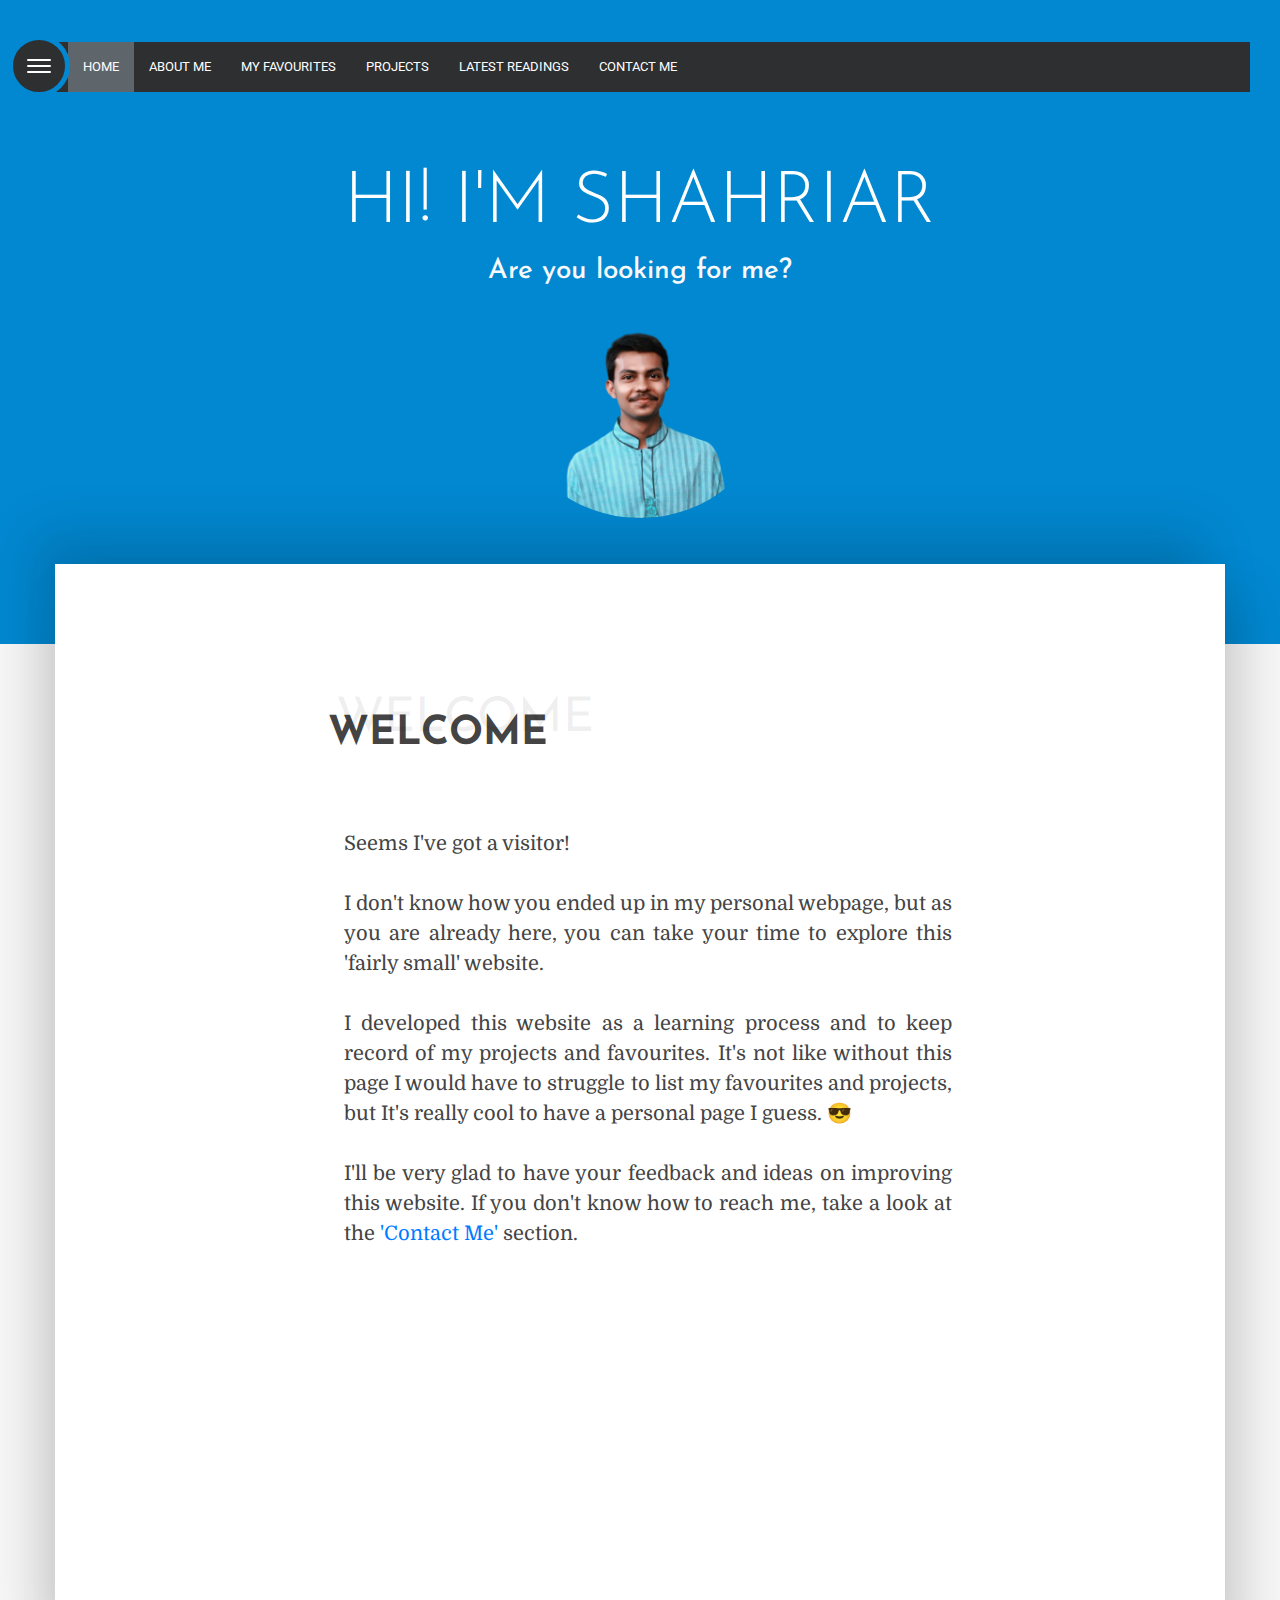
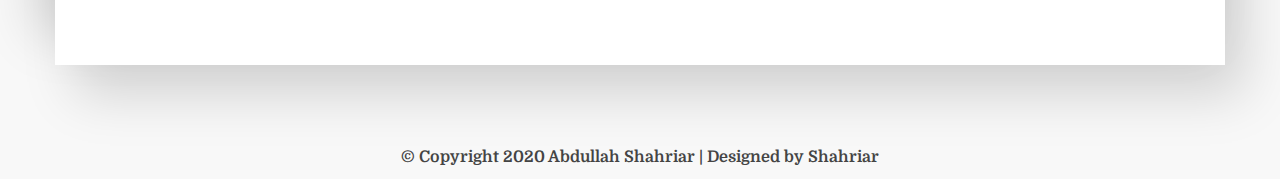
<file: index.html>
<!DOCTYPE html>
<html>

<head>
    <meta charset="utf-8">
    <meta name="viewport" content="width=device-width, initial-scale=1.0, shrink-to-fit=no">
    <title>It's Shahriar!</title>
    <link rel="stylesheet" href="assets/bootstrap/css/bootstrap.min.css">
    <link rel="stylesheet" href="https://fonts.googleapis.com/css?family=Charmonman">
    <link rel="stylesheet" href="https://fonts.googleapis.com/css?family=Domine">
    <link rel="stylesheet" href="https://fonts.googleapis.com/css?family=Josefin+Sans">
    <link href="https://fonts.googleapis.com/css?family=Abril+Fatface|Barlow+Condensed:400,400i,700,700i" rel="stylesheet">
    <link rel="stylesheet" href="assets/fonts/font-awesome.min.css">
    <link rel="stylesheet" href="https://cdnjs.cloudflare.com/ajax/libs/font-awesome/4.7.0/css/font-awesome.min.css">
    <link rel="stylesheet" href="assets/css/mod.css">
    <link rel="stylesheet" href="assets/css/styles.css">
    <link rel="stylesheet" href="assets/css/navbar.css">
    <link rel="stylesheet" href="assets/css/blockquote.css">
</head>

<body>

<!--Navigation menu -->
  <button id="hamburger-menu" data-toggle="ham-navigation" class="hamburger-menu-button"><span class="hamburger-menu-button-open"></span></button>
  <nav id="ham-navigation" class="ham-menu">
    <ul class="menu">
      <li class="active"><a href="index.html">Home</a></li>
      <li><a href="about.html">About Me</a></li> <!-- class="active" for highlighting nav-->
      <li><a href="favourites.html">My Favourites</a></li>
      <li><a href="projects.html">Projects</a></li>
      <li><a href="readings.html">Latest Readings</a></li>
      <li><a href="contact.html">Contact Me</a></li>
    </ul>
  </nav>
  <!--Navigation menu end-->


<!--Jumbotron-->

<div class="jumbotron jumbotron-fluid" style="background-color: rgb(2,136,209);font-family: 'Josefin Sans';">
    <h1 class="display-3 text-uppercase text-center text-white">Hi! I'm Shahriar</h1>
    <h3 class="text-center text-light">Are you looking for me?</h3>
    <div><img class="rounded-circle mx-auto d-block img-fluid" src="assets/img/14856103_1156891774393754_3972046879904459981_o-removebg-preview.png" width="250" height="200" style="margin-bottom: 30px;"></div>
</div>

    <!--Jumbotron ends-->
    <div class="shahriar-fake-bg">
        <div class="shahriar-section">
            <div class="section-content">
                <article class="shahriar-post">
                  <!--Article heading-->
                    <header class="entry-header">
                        <h1 style="">WELCOME</h1>
                        <div class="post-letter">WELCOME</div>

                    </header>
                    <!--Article heading end-->

                    <!--Article content-->
                    <div class="article-content">
                      <p class="text-justify flex-fill main" ><br>Seems I've got a visitor!<br><br>
                         I don't know how you ended up in my personal webpage, but as you are already here, you can take your time to explore this 'fairly small' website.<br><br>
                         I developed this website as a learning process and to keep record of my projects and favourites. It's not like without this page I would have to struggle
                         to list my favourites and projects, but It's really cool to have a personal page I guess. &#128526;<br><br>

                         I'll be very glad to have your feedback and ideas on improving this website. If you don't know how to reach me, take a look at the <a href="contact.html">'Contact Me'</a> section.</p>
                    </div>



                    <!--Article content end-->
                </article>
            </div>
        </div>
        <footer>&copy; Copyright 2020 Abdullah Shahriar | Designed by Shahriar</footer>
    </div>
    <script src="assets/js/jquery.min.js"></script>
    <script src="assets/bootstrap/js/bootstrap.min.js"></script>
    <script src="assets/js/navbar.js"></script>
</body>

</html>
</file>
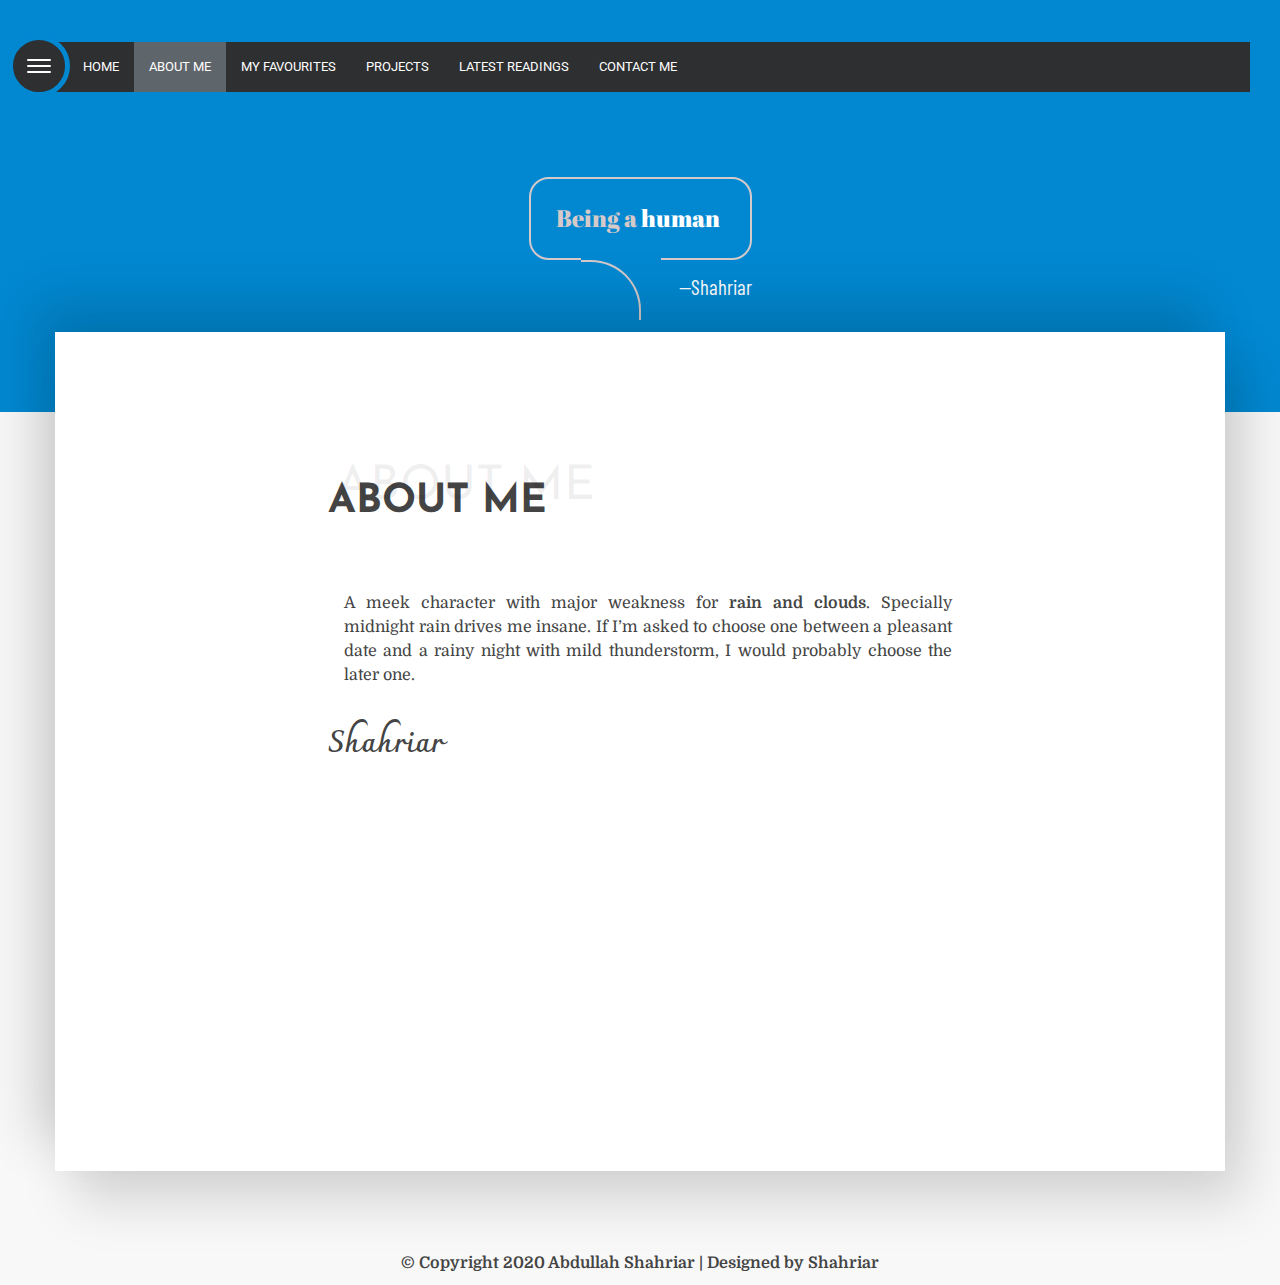
<file: about.html>
<!DOCTYPE html>
<html>

<head>
    <meta charset="utf-8">
    <meta name="viewport" content="width=device-width, initial-scale=1.0, shrink-to-fit=no">
    <title>About Me | Abdullah Shahriar</title>
    <link rel="stylesheet" href="assets/bootstrap/css/bootstrap.min.css">
    <link rel="stylesheet" href="https://fonts.googleapis.com/css?family=Charmonman">
    <link rel="stylesheet" href="https://fonts.googleapis.com/css?family=Domine">
    <link rel="stylesheet" href="https://fonts.googleapis.com/css?family=Josefin+Sans">
    <link href="https://fonts.googleapis.com/css?family=Abril+Fatface|Barlow+Condensed:400,400i,700,700i" rel="stylesheet">
    <link rel="stylesheet" href="assets/fonts/font-awesome.min.css">
    <link rel="stylesheet" href="https://cdnjs.cloudflare.com/ajax/libs/font-awesome/4.7.0/css/font-awesome.min.css">
    <link rel="stylesheet" href="assets/css/mod.css">
    <link rel="stylesheet" href="assets/css/styles.css">
    <link rel="stylesheet" href="assets/css/navbar.css">
    <link rel="stylesheet" href="assets/css/blockquote.css">
</head>

<body>

<!--Navigation menu -->
  <button id="hamburger-menu" data-toggle="ham-navigation" class="hamburger-menu-button"><span class="hamburger-menu-button-open"></span></button>
  <nav id="ham-navigation" class="ham-menu">
    <ul class="menu">
      <li><a href="index.html">Home</a></li>
      <li class="active"><a href="about.html">About Me</a></li> <!-- class="active" for highlighting nav-->
      <li><a href="favourites.html">My Favourites</a></li>
      <li><a href="projects.html">Projects</a></li>
      <li><a href="readings.html">Latest Readings</a></li>
      <li><a href="contact.html">Contact Me</a></li>
    </ul>
  </nav>
  <!--Navigation menu end-->

<!--blockquote div -->
  <div class="blockquote-wrapper">
    <div class="blockquote">
      <h1>
       Being a <span style="color:#ffffff">human</span>
       </h1>
      <h4>&mdash;Shahriar</h4>
    </div>
  </div>
<!--blockquote div end-->

<!--Jumbotron-->
<!--
    <div class="jumbotron jumbotron-fluid" style="background-color: rgb(2,136,209);font-family: 'Josefin Sans';">

    </div>
  -->
    <!--Jumbotron ends-->
    <div class="shahriar-fake-bg">
        <div class="shahriar-section">
            <div class="section-content">
                <article class="shahriar-post">
                  <!--Article heading-->
                    <header class="entry-header">
                        <h1 style="">ABOUT ME</h1>
                        <div class="post-letter">ABOUT ME</div>
                    </header>
                    <!--Article heading end-->

                    <!--Article content-->
                    <div class="article-content">
                      <p class="text-justify flex-fill" ><br>A meek character with major weakness for <strong>rain and clouds</strong>. Specially midnight rain drives me insane. If I’m asked to choose one between a pleasant date and a rainy night with mild thunderstorm, I would probably
                         choose the later one.<br><br></p>
                    </div>

                    <!--Special content, so I've used inline CSS !-->
                    <h5 style="margin-left: 3rem;font-family: Charmonman, cursive;font-size: 30px; font-weight: bold;">Shahriar</h5>
                    <!--End of special content-->

                    <!--Article content end-->
                </article>
            </div>
        </div>
        <footer>&copy; Copyright 2020 Abdullah Shahriar | Designed by Shahriar</footer>
    </div>
    <script src="assets/js/jquery.min.js"></script>
    <script src="assets/bootstrap/js/bootstrap.min.js"></script>
    <script src="assets/js/navbar.js"></script>
</body>

</html>
</file>
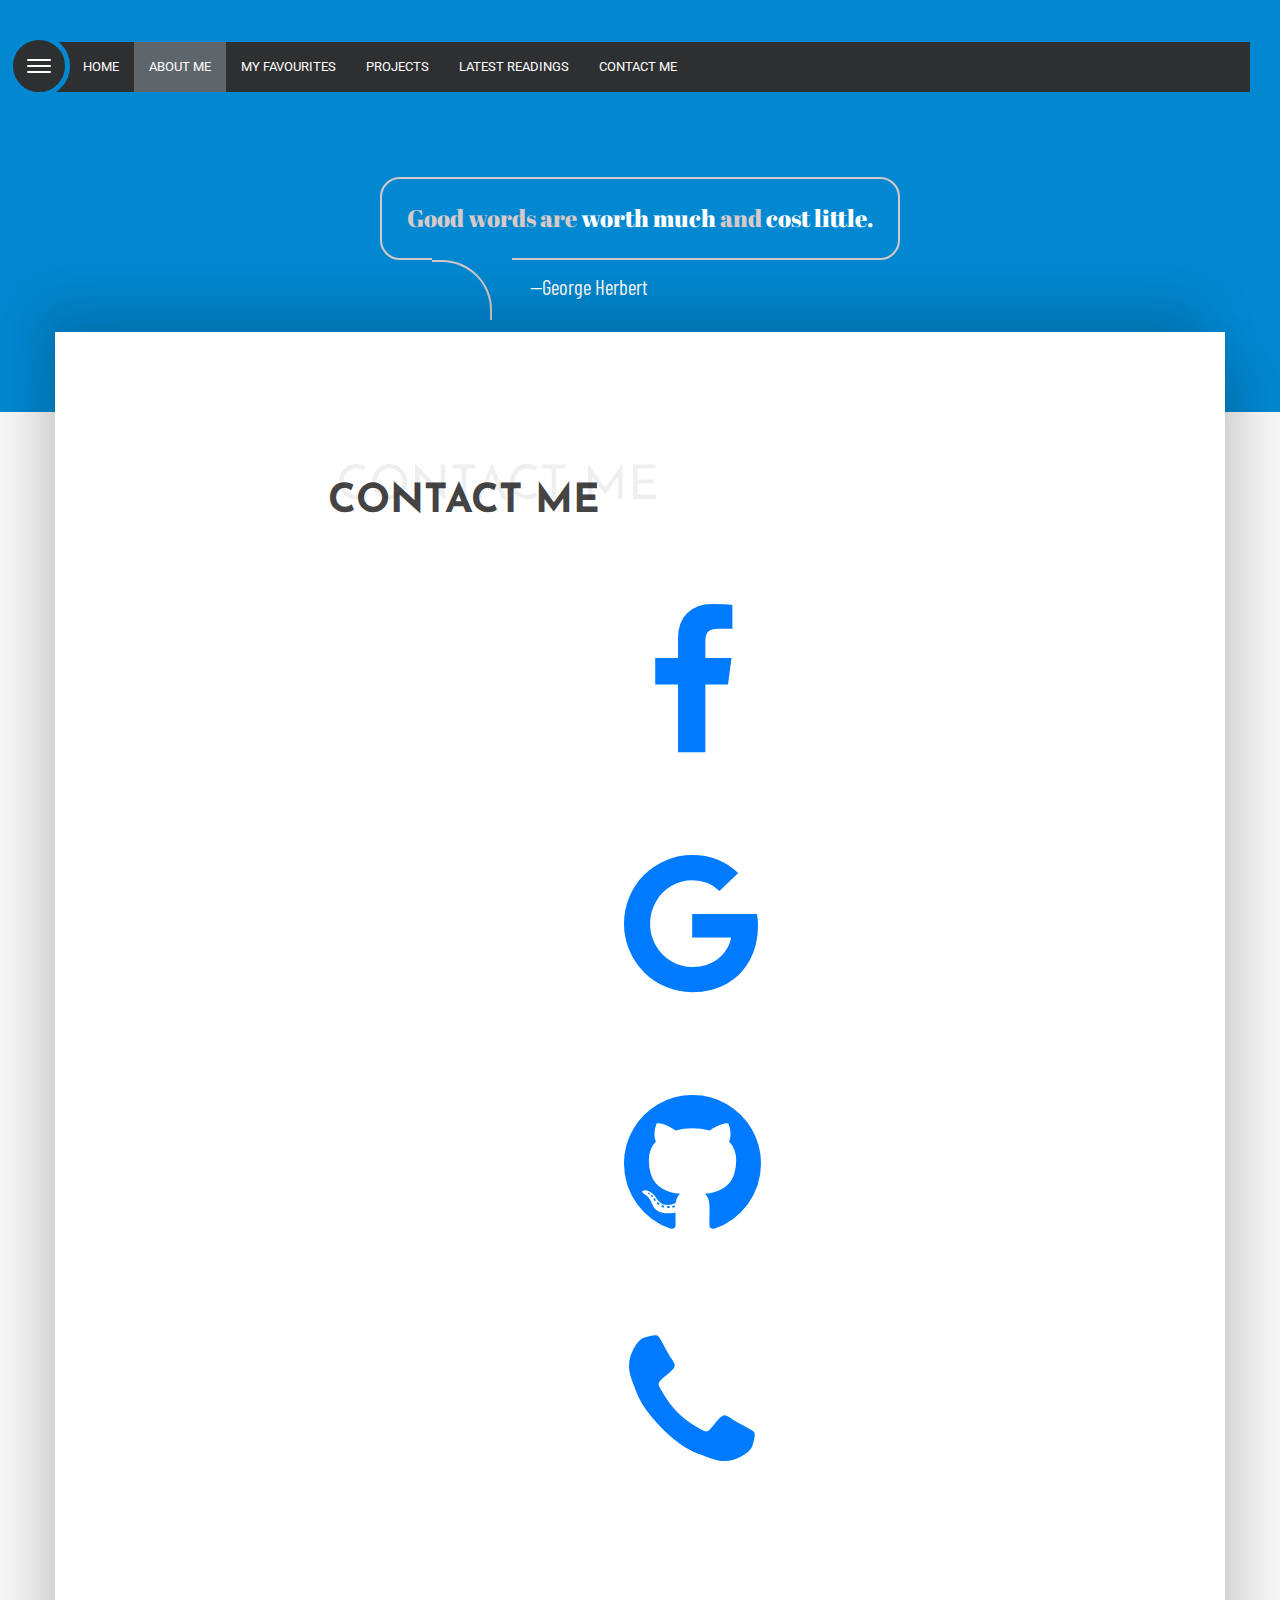
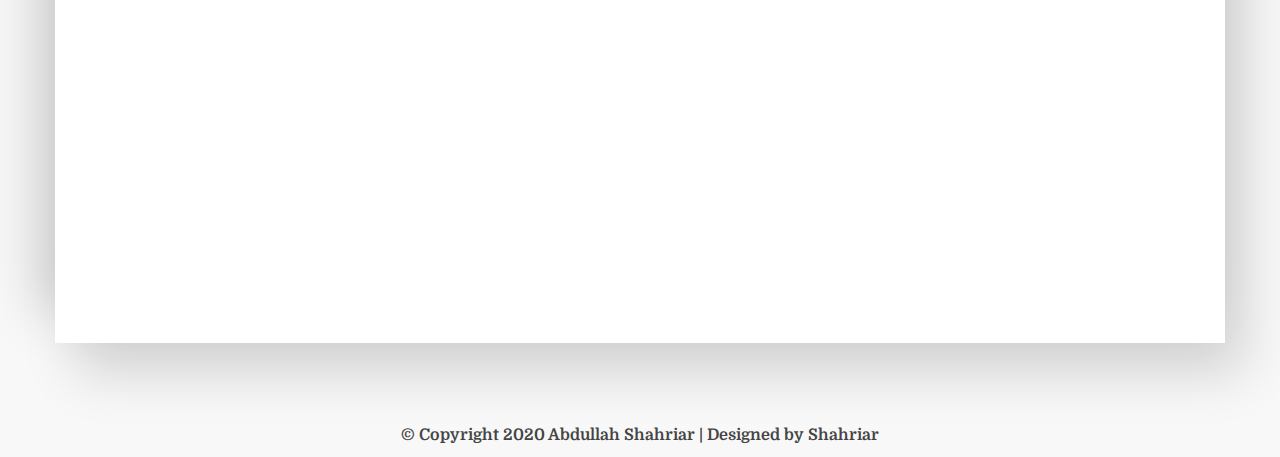
<file: contact.html>
<!DOCTYPE html>
<html>

<head>
    <meta charset="utf-8">
    <meta name="viewport" content="width=device-width, initial-scale=1.0, shrink-to-fit=no">
    <title>Contact Me | Abdullah Shahriar</title>
    <link rel="stylesheet" href="assets/bootstrap/css/bootstrap.min.css">
    <link rel="stylesheet" href="https://fonts.googleapis.com/css?family=Charmonman">
    <link rel="stylesheet" href="https://fonts.googleapis.com/css?family=Domine">
    <link rel="stylesheet" href="https://fonts.googleapis.com/css?family=Josefin+Sans">
    <link href="https://fonts.googleapis.com/css?family=Abril+Fatface|Barlow+Condensed:400,400i,700,700i" rel="stylesheet">
    <link rel="stylesheet" href="assets/fonts/font-awesome.min.css">
    <link rel="stylesheet" href="https://cdnjs.cloudflare.com/ajax/libs/font-awesome/4.7.0/css/font-awesome.min.css">
    <link rel="stylesheet" href="assets/css/mod.css">
    <link rel="stylesheet" href="assets/css/styles.css">
    <link rel="stylesheet" href="assets/css/navbar.css">
    <link rel="stylesheet" href="assets/css/blockquote.css">
</head>

<body>

<!--Navigation menu -->
  <button id="hamburger-menu" data-toggle="ham-navigation" class="hamburger-menu-button"><span class="hamburger-menu-button-open"></span></button>
  <nav id="ham-navigation" class="ham-menu">
    <ul class="menu">
      <li><a href="index.html">Home</a></li>
      <li class="active"><a href="about.html">About Me</a></li> <!-- class="active" for highlighting nav-->
      <li><a href="favourites.html">My Favourites</a></li>
      <li><a href="projects.html">Projects</a></li>
      <li><a href="readings.html">Latest Readings</a></li>
      <li><a href="contact.html">Contact Me</a></li>
    </ul>
  </nav>
  <!--Navigation menu end-->

<!--blockquote div -->
  <div class="blockquote-wrapper">
    <div class="blockquote">
      <h1>
       Good words are <span style="color:#ffffff">worth much</span> and <span style="color:#ffffff">cost little.</span>
       </h1>
      <h4>&mdash;George Herbert</h4>
    </div>
  </div>
<!--blockquote div end-->

<!--Jumbotron-->
<!--
    <div class="jumbotron jumbotron-fluid" style="background-color: rgb(2,136,209);font-family: 'Josefin Sans';">

    </div>
  -->
    <!--Jumbotron ends-->
    <div class="shahriar-fake-bg">
        <div class="shahriar-section">
            <div class="section-content">
                <article class="shahriar-post">
                  <!--Article heading-->
                    <header class="entry-header">
                        <h1 style="">CONTACT ME</h1>
                        <div class="post-letter">CONTACT ME</div>
                    </header>
                    <!--Article heading end-->

                    <!--Article content-->
                    <div class="article-content">

                        <ul class="contact" align="center">
    <a href="https://facebook.com/shahriarabdullah"><li class="fa fa-facebook grow"></li></a><br>
    <a href="mailto:shahriarabdullah0@gmail.com"><li class="fa fa-google grow"></li></a><br>
    <a href="https://github.com/shahriarabdullah"><li class="fa fa-github grow"></li></a><br>
    <a href="#" id="phone"><li class="fa fa-phone grow"></li></a>

  </ul>

                    </div>

                    <!--Special content, so I've used inline CSS !-->

                    <!--End of special content-->

                    <!--Article content end-->
                </article>
            </div>
        </div>
        <footer>&copy; Copyright 2020 Abdullah Shahriar | Designed by Shahriar</footer>
    </div>
    <script src="assets/js/jquery.min.js"></script>
    <script src="assets/bootstrap/js/bootstrap.min.js"></script>
    <script src="assets/js/navbar.js"></script>
</body>

</html>
</file>
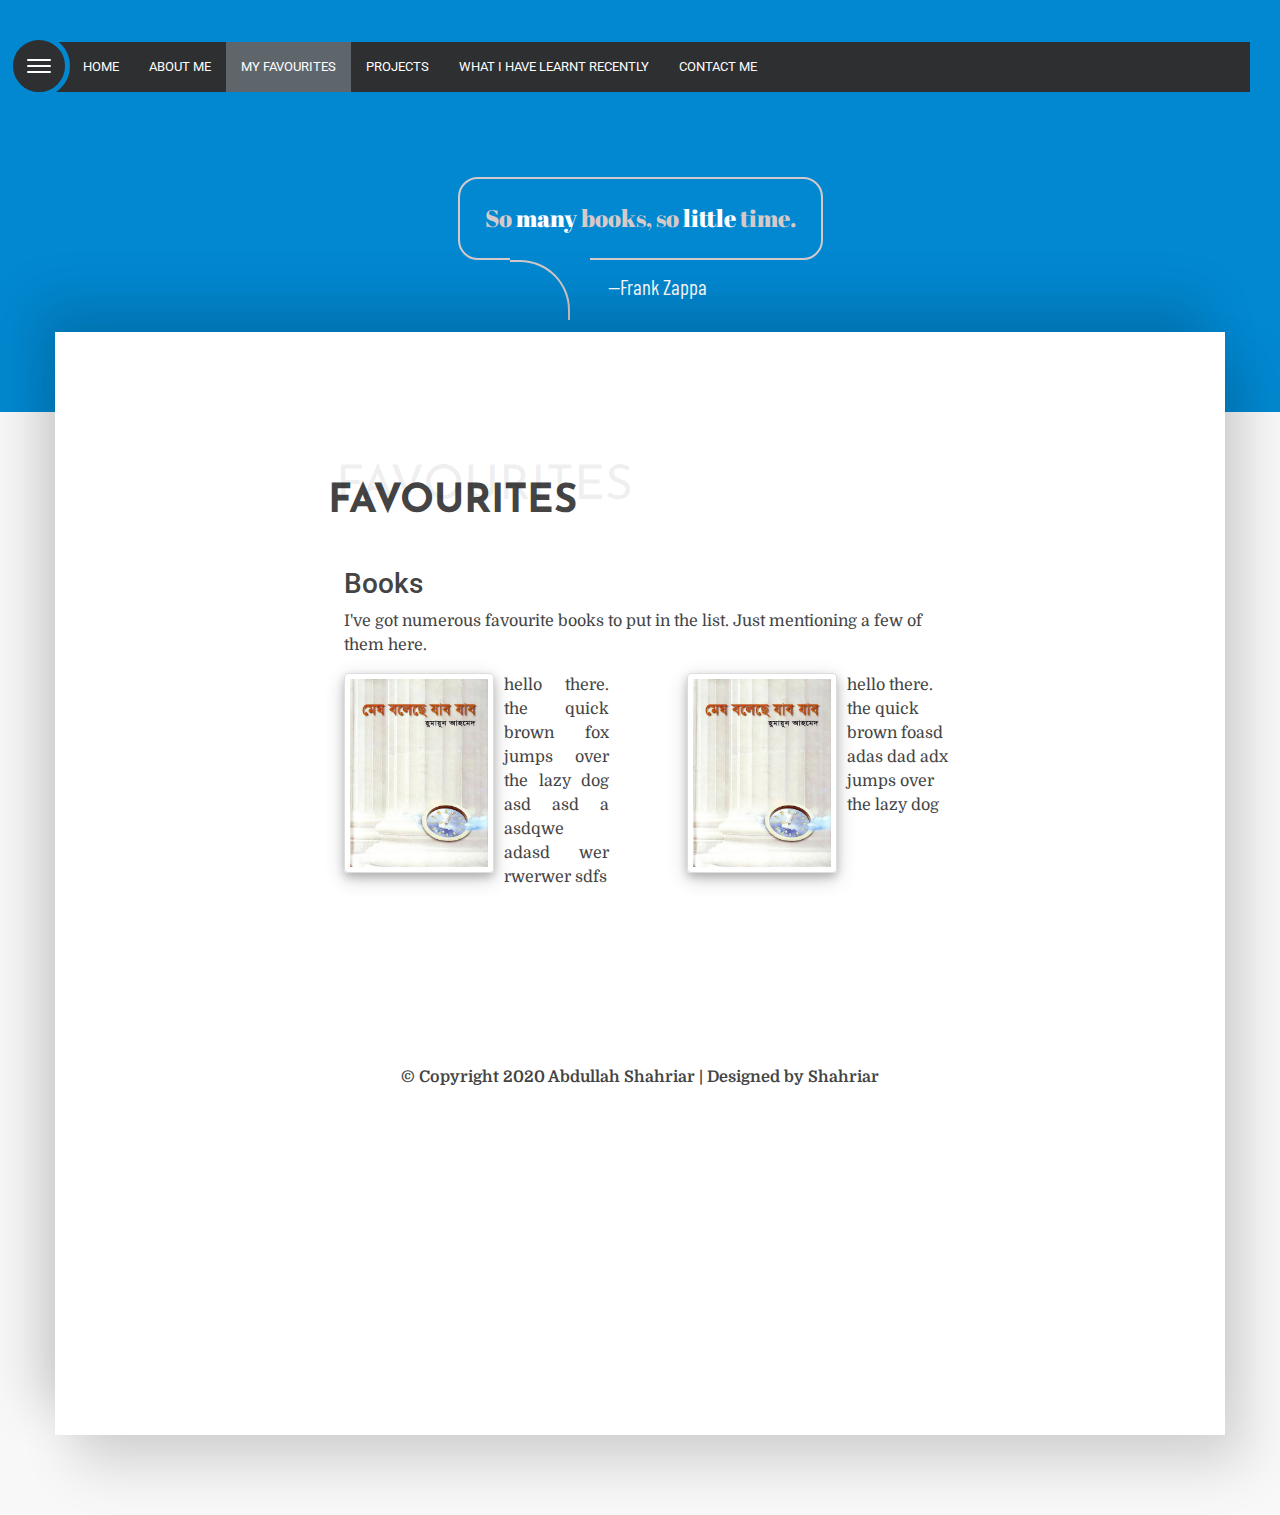
<file: fav2.html>
<!DOCTYPE html>
<html>

<head>
  <meta charset="utf-8">
  <meta name="viewport" content="width=device-width, initial-scale=1.0, shrink-to-fit=no">
  <title>My Favourites | Abdullah Shahriar</title>
  <link rel="stylesheet" href="assets/bootstrap/css/bootstrap.min.css">
  <link rel="stylesheet" href="https://fonts.googleapis.com/css?family=Charmonman">
  <link rel="stylesheet" href="https://fonts.googleapis.com/css?family=Domine">
  <link rel="stylesheet" href="https://fonts.googleapis.com/css?family=Josefin+Sans">
  <link href="https://fonts.googleapis.com/css?family=Abril+Fatface|Barlow+Condensed:400,400i,700,700i" rel="stylesheet">
  <link rel="stylesheet" href="assets/fonts/font-awesome.min.css">
  <link rel="stylesheet" href="https://cdnjs.cloudflare.com/ajax/libs/font-awesome/4.7.0/css/font-awesome.min.css">
  <link rel="stylesheet" href="assets/css/mod.css">
  <link rel="stylesheet" href="assets/css/styles.css">
  <link rel="stylesheet" href="assets/css/navbar.css">
  <link rel="stylesheet" href="assets/css/blockquote.css">
</head>

<body>

  <!--Navigation menu -->
  <button id="hamburger-menu" data-toggle="ham-navigation" class="hamburger-menu-button"><span class="hamburger-menu-button-open"></span></button>
  <nav id="ham-navigation" class="ham-menu">
    <ul class="menu">
      <li><a href="index.html">Home</a></li>
      <li><a href="about.html">About Me</a></li> <!-- class="active" for highlighting nav-->
      <li class="active"><a href="favourites.html">My Favourites</a></li>
      <li><a href="projects.html">Projects</a></li>
      <li><a href="learnings.html">What I have learnt recently</a></li>
      <li><a href="contact.html">Contact Me</a></li>
    </ul>
  </nav>
  <!--Navigation menu end-->

  <!--blockquote div -->
  <div class="blockquote-wrapper">
    <div class="blockquote">
      <h1>
        So <span style="color:#ffffff">many</span> books, so <span style="color:#ffffff">little</span> time.
      </h1>
      <h4>&mdash;Frank Zappa<br><em></em></h4>
    </div>
  </div>
  <!--blockquote div end-->

  <!--Jumbotron-->
  <!--
    <div class="jumbotron jumbotron-fluid" style="background-color: rgb(2,136,209);font-family: 'Josefin Sans';">

    </div>
  -->
  <!--Jumbotron ends-->
  <div class="shahriar-fake-bg">
    <div class="shahriar-section">
      <div class="section-content">
        <article class="shahriar-post">
          <!--Article heading-->
          <header class="entry-header">
            <h1 style="">FAVOURITES</h1>
            <div class="post-letter">FAVOURITES</div>
          </header>
          <!--Article heading end-->

          <!--Article content-->
          <div class="article-content">
            <!--Books start-->



              <h3 class="sub-header">Books</h3>
              <p>I've got numerous favourite books to put in the list. Just mentioning a few of them here.</p>


                <!--Row begins-->
                <div class="row">

                  <!--Content starts-->
                  <div class="col-sm-6" style="background-color:#fff;">

<p class="text-justify"><img src="assets\img\book1.jpg" class="snap" style="margin-right:10px;text-align:justify;">

  hello there. the quick brown fox jumps over the lazy dog asd asd a asdqwe adasd wer rwerwer sdfs
  </p>

                  </div>

                  <div class="col-sm-6" style="background-color:#fff;">

<p><img src="assets\img\book1.jpg" class="snap" style="margin-right:10px;">

  hello there. the quick brown foasd adas dad adx jumps over the lazy dog
  </p>

                  </div>



                  <!--Content ends-->



                <!--Row ends-->



          </div>
          <!--Article content end-->
        </article>


    <footer>&copy; Copyright 2020 Abdullah Shahriar | Designed by Shahriar</footer>
  </div>
  <script src="assets/js/jquery.min.js"></script>
  <script src="assets/bootstrap/js/bootstrap.min.js"></script>
  <script src="assets/js/navbar.js"></script>
</body>

</html>
</file>
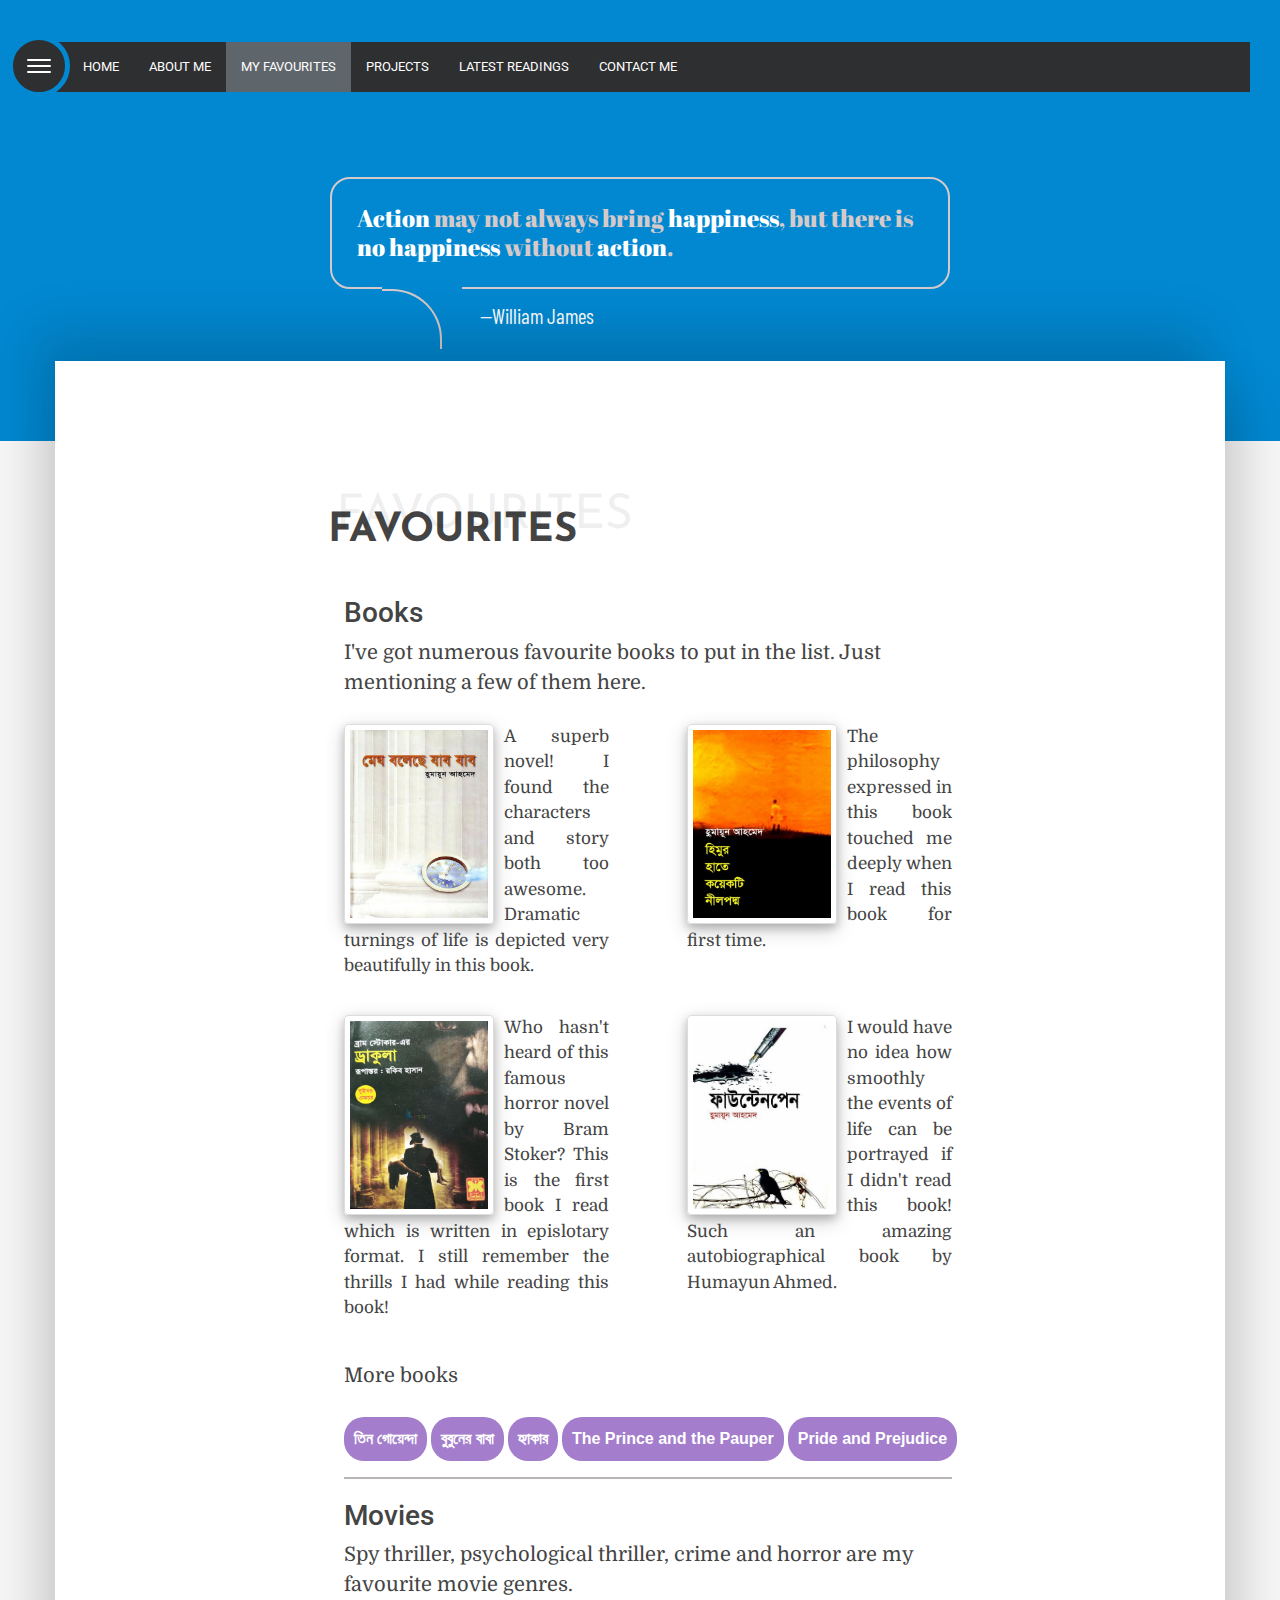
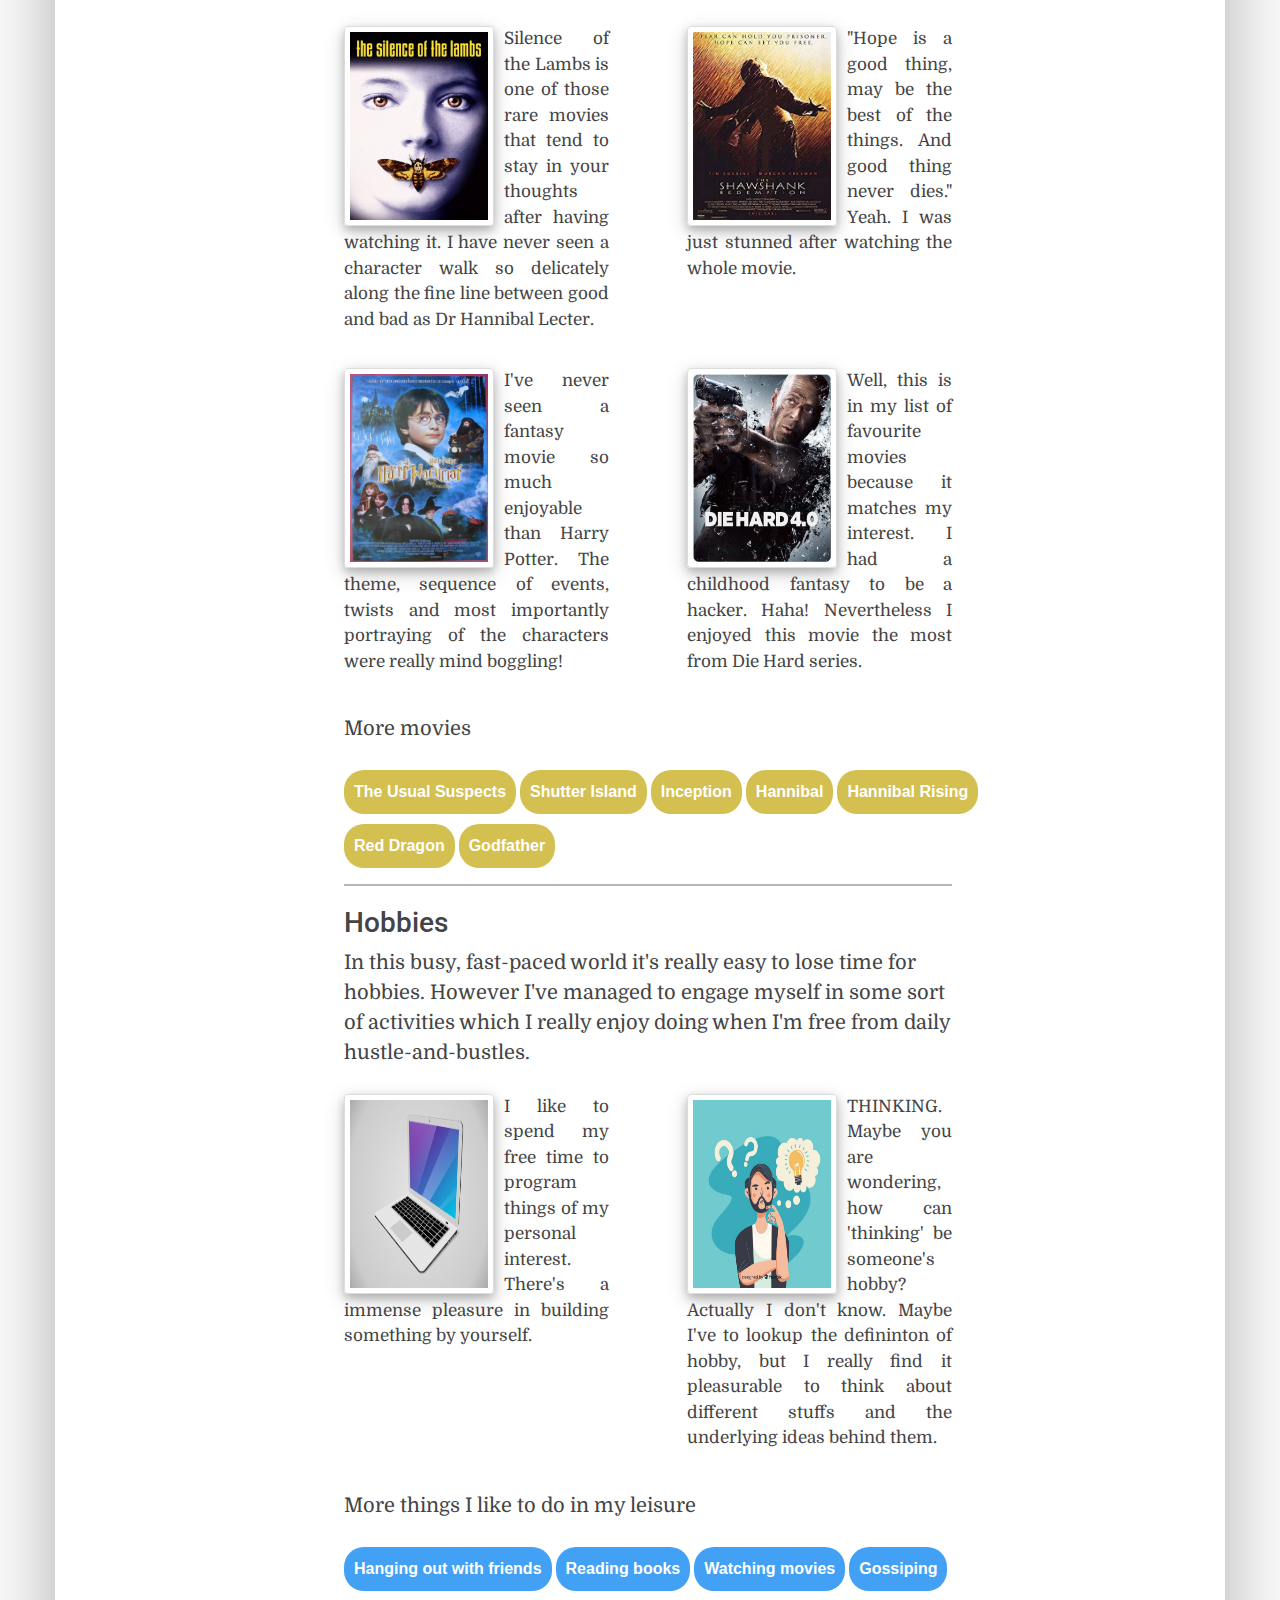
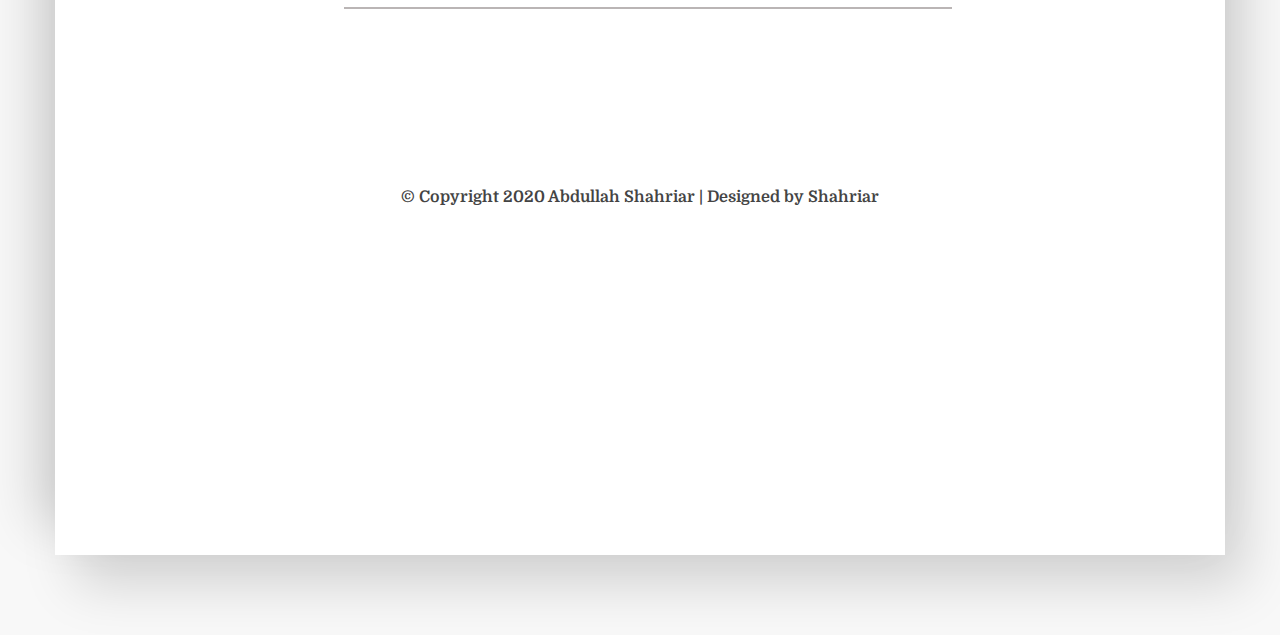
<file: favourites.html>
<!DOCTYPE html>
<html>

<head>
  <meta charset="utf-8">
  <meta name="viewport" content="width=device-width, initial-scale=1.0, shrink-to-fit=no">
  <title>My Favourites | Abdullah Shahriar</title>
  <link rel="stylesheet" href="assets/bootstrap/css/bootstrap.min.css">
  <link rel="stylesheet" href="https://fonts.googleapis.com/css?family=Charmonman">
  <link rel="stylesheet" href="https://fonts.googleapis.com/css?family=Domine">
  <link rel="stylesheet" href="https://fonts.googleapis.com/css?family=Josefin+Sans">
  <link href="https://fonts.googleapis.com/css?family=Abril+Fatface|Barlow+Condensed:400,400i,700,700i" rel="stylesheet">
  <link rel="stylesheet" href="assets/fonts/font-awesome.min.css">
  <link rel="stylesheet" href="https://cdnjs.cloudflare.com/ajax/libs/font-awesome/4.7.0/css/font-awesome.min.css">
  <link rel="stylesheet" href="assets/css/mod.css">
  <link rel="stylesheet" href="assets/css/styles.css">
  <link rel="stylesheet" href="assets/css/navbar.css">
  <link rel="stylesheet" href="assets/css/blockquote.css">
</head>

<body>

  <!--Navigation menu -->
  <button id="hamburger-menu" data-toggle="ham-navigation" class="hamburger-menu-button"><span class="hamburger-menu-button-open"></span></button>
  <nav id="ham-navigation" class="ham-menu">
    <ul class="menu">
      <li><a href="index.html">Home</a></li>
      <li><a href="about.html">About Me</a></li> <!-- class="active" for highlighting nav-->
      <li class="active"><a href="favourites.html">My Favourites</a></li>
      <li><a href="projects.html">Projects</a></li>
      <li><a href="readings.html">Latest Readings</a></li>
      <li><a href="contact.html">Contact Me</a></li>
    </ul>
  </nav>
  <!--Navigation menu end-->

  <!--blockquote div -->
  <div class="blockquote-wrapper">
    <div class="blockquote">
      <h1>
         <span style="color:#ffffff">Action </span>may not always bring <span style="color:#ffffff">happiness</span>, but there is <span style="color:#ffffff">no happiness</span> without <span style="color:#ffffff">action</span>.
      </h1>
      <h4>&mdash;William James<br><em></em></h4>
    </div>
  </div>
  <!--blockquote div end-->

  <!--Jumbotron-->
  <!--
    <div class="jumbotron jumbotron-fluid" style="background-color: rgb(2,136,209);font-family: 'Josefin Sans';">

    </div>
  -->
  <!--Jumbotron ends-->
  <div class="shahriar-fake-bg">
    <div class="shahriar-section">
      <div class="section-content">
        <article class="shahriar-post">
          <!--Article heading-->
          <header class="entry-header">
            <h1 style="">FAVOURITES</h1>
            <div class="post-letter">FAVOURITES</div>
          </header>
          <!--Article heading end-->

          <!--Article content-->
          <div class="article-content">
            <!--Books start-->



              <h3 class="sub-header">Books</h3>
              <p class="main">I've got numerous favourite books to put in the list. Just mentioning a few of them here.</p>


                <!--Row begins-->
                <div class="row">

                  <!--Content starts-->
                  <div class="col-sm-6" style="background-color:#fff;">

<p class="text-justify sub"><img src="assets\img\book1.jpg" class="snap" style="margin-right:10px;text-align:justify;">

  A superb novel! I found the characters and story both too awesome. Dramatic turnings of life is depicted very beautifully in this book.
  </p>

                  </div>

                  <div class="col-sm-6" style="background-color:#fff;">

<p class="text-justify sub"><img src="assets\img\book2.jpg" class="snap" style="margin-right:10px;">

  The  philosophy expressed in this book touched me deeply when I read this book for first time.
  </p>

                  </div>




                  <!--Content ends-->



                <!--Row ends-->



          </div>


          <!--Row begins-->
          <div class="row" style="margin-top:10px;">

            <!--Content starts-->
            <div class="col-sm-6" style="background-color:#fff;">

        <p class="text-justify sub"><img src="assets\img\book3.jpg" class="snap" style="margin-right:10px;text-align:justify;">

        Who hasn't heard of this famous horror novel by Bram Stoker? This is the first book I read which is written in epislotary format. I still remember the thrills I had while reading this book!
        </p>

            </div>

            <div class="col-sm-6" style="background-color:#fff;">

        <p class="text-justify sub"><img src="assets\img\book4.jpg" class="snap" style="margin-right:10px;">

        I would have no idea how smoothly the events of life can be portrayed if I didn't read this book! Such an amazing autobiographical book by Humayun Ahmed.
        </p>


            </div>



            <!--Content ends-->



          <!--Row ends-->

        </div>



        <div>
          <br>
          <p class="main">More books</p>
        <span class="label book">তিন গোয়েন্দা</span>
        <span class="label book">বুবুনের বাবা</span>
        <span class="label book">হ্যাকার</span>
        <span class="label book">The Prince and the Pauper</span>
        <span class="label book">Pride and Prejudice</span>
      </div>

        <hr>


        <!--Movies start-->



          <h3 class="sub-header">Movies</h3>
          <p class="main">Spy thriller, psychological thriller, crime and horror are my favourite movie genres.</p>


            <!--Row begins-->
            <div class="row">

              <!--Content starts-->
              <div class="col-sm-6" style="background-color:#fff;">

        <p class="text-justify sub"><img src="assets\img\movie6.jpg" class="snap" style="margin-right:10px;text-align:justify;">

         Silence of the Lambs is one of those rare movies that tend to stay in your thoughts after having watching it. I have never seen a character walk so delicately along the fine line between good and bad as Dr Hannibal Lecter.
        </p>

              </div>

              <div class="col-sm-6" style="background-color:#fff;">

        <p class="text-justify sub"><img src="assets\img\movie2.jpg" class="snap" style="margin-right:10px;">

        "Hope is a good thing, may be the best of the things. And good thing never dies." Yeah. I was just stunned after watching the whole movie.
        </p>

              </div>



              <!--Content ends-->



            <!--Row ends-->



        </div>


        <!--Row begins-->
        <div class="row" style="margin-top:10px;">

        <!--Content starts-->
        <div class="col-sm-6" style="background-color:#fff;">

        <p class="text-justify sub"><img src="assets\img\movie5.jpg" class="snap" style="margin-right:10px;text-align:justify;">

        I've never seen a fantasy movie so much enjoyable than Harry Potter. The theme, sequence of events, twists and most importantly portraying of the characters were really mind boggling!
        </p>

        </div>

        <div class="col-sm-6" style="background-color:#fff;">

        <p class="text-justify sub"><img src="assets\img\movie4.jpg" class="snap" style="margin-right:10px;">

        Well, this is in my list of favourite movies because it matches my interest. I had a childhood fantasy to be a hacker. Haha! Nevertheless I enjoyed this movie the most from Die Hard series.
        </p>

        </div>



        <!--Content ends-->



        <!--Row ends-->

        </div>
        <!-- Movie ends-->


        <div>
          <br>
          <p class="main">More movies</p>
        <span class="label movie">The Usual Suspects</span>
        <span class="label movie">Shutter Island</span>
        <span class="label movie">Inception</span>
        <span class="label movie">Hannibal</span>
        <span class="label movie">Hannibal Rising</span>
        <span class="label movie">Red Dragon</span>
        <span class="label movie">Godfather</span>
      </div>

        <hr>


        <!--Hobbies start-->



          <h3 class="sub-header">Hobbies</h3>
          <p class="main">In this busy, fast-paced world it's really easy to lose time for hobbies. However I've managed to engage myself in some sort of activities which I really enjoy doing when I'm free from daily hustle-and-bustles.</p>


            <!--Row begins-->
            <div class="row">

              <!--Content starts-->
              <div class="col-sm-6" style="background-color:#fff;">

        <p class="text-justify sub"><img src="assets\img\hobby1.jpg" class="snap" style="margin-right:10px;text-align:justify;">

        I like to spend my free time to program things of my personal interest. There's a immense pleasure in building something by yourself.
        </p>

              </div>

              <div class="col-sm-6" style="background-color:#fff;">

        <p class="text-justify sub"><img src="assets\img\hobby2.jpg" class="snap" style="margin-right:10px;">

        THINKING. Maybe you are wondering, how can 'thinking' be someone's hobby? Actually I don't know. Maybe I've to lookup the defininton of hobby, but I really find it pleasurable to think about different stuffs and the underlying ideas behind them.
        </p>

              </div>



              <!--Content ends-->



            <!--Row ends-->



        </div>





        <!--Content ends-->



        <!--Row ends-->
        <div>
          <br>
          <p class="main">More things I like to do in my leisure</p>
          <span class="label hobby">Hanging out with friends</span>
        <span class="label hobby">Reading books</span>
        <span class="label hobby">Watching movies</span>
        <span class="label hobby">Gossiping</span>
        </div>
          <hr>
        </div>
        <!--Hobbies end-->










          <!--Article content end-->
        </article>


    <footer>&copy; Copyright 2020 Abdullah Shahriar | Designed by Shahriar</footer>
  </div>
  <script src="assets/js/jquery.min.js"></script>
  <script src="assets/bootstrap/js/bootstrap.min.js"></script>
  <script src="assets/js/navbar.js"></script>
</body>

</html>
</file>
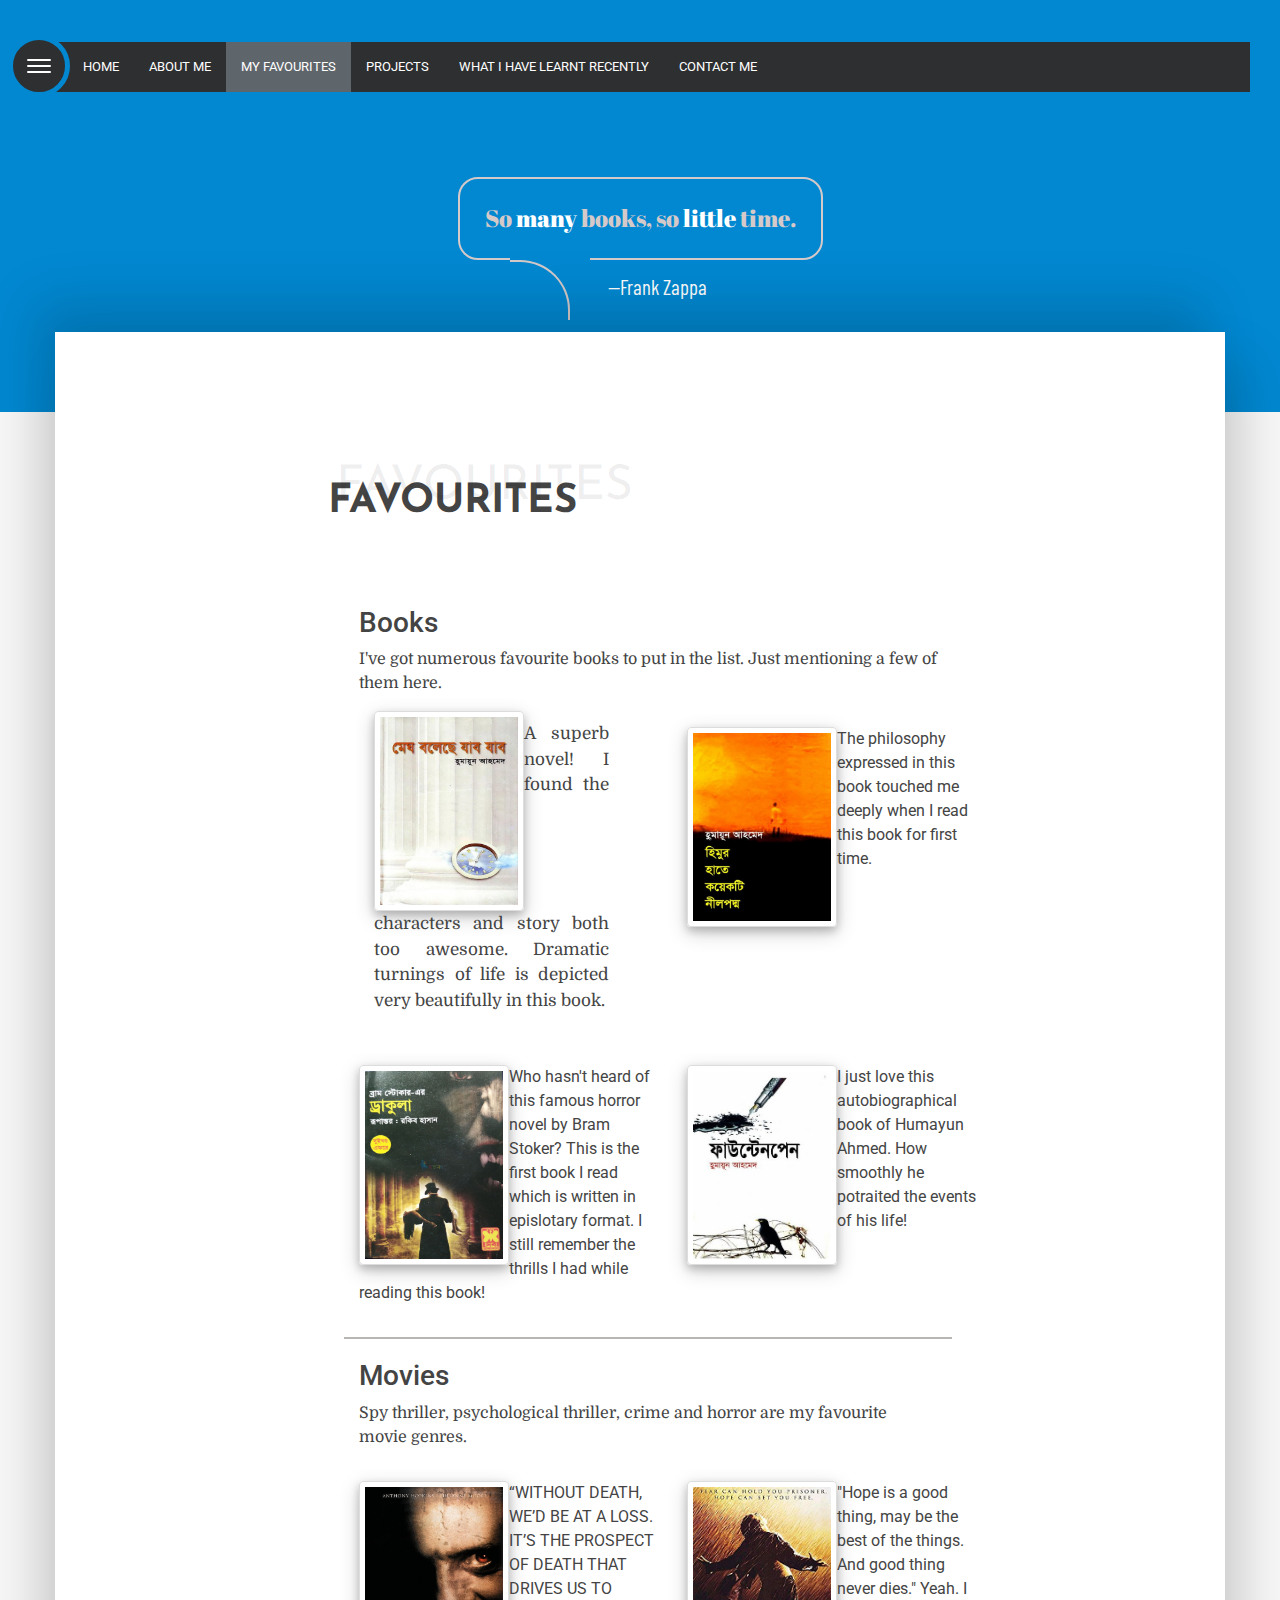
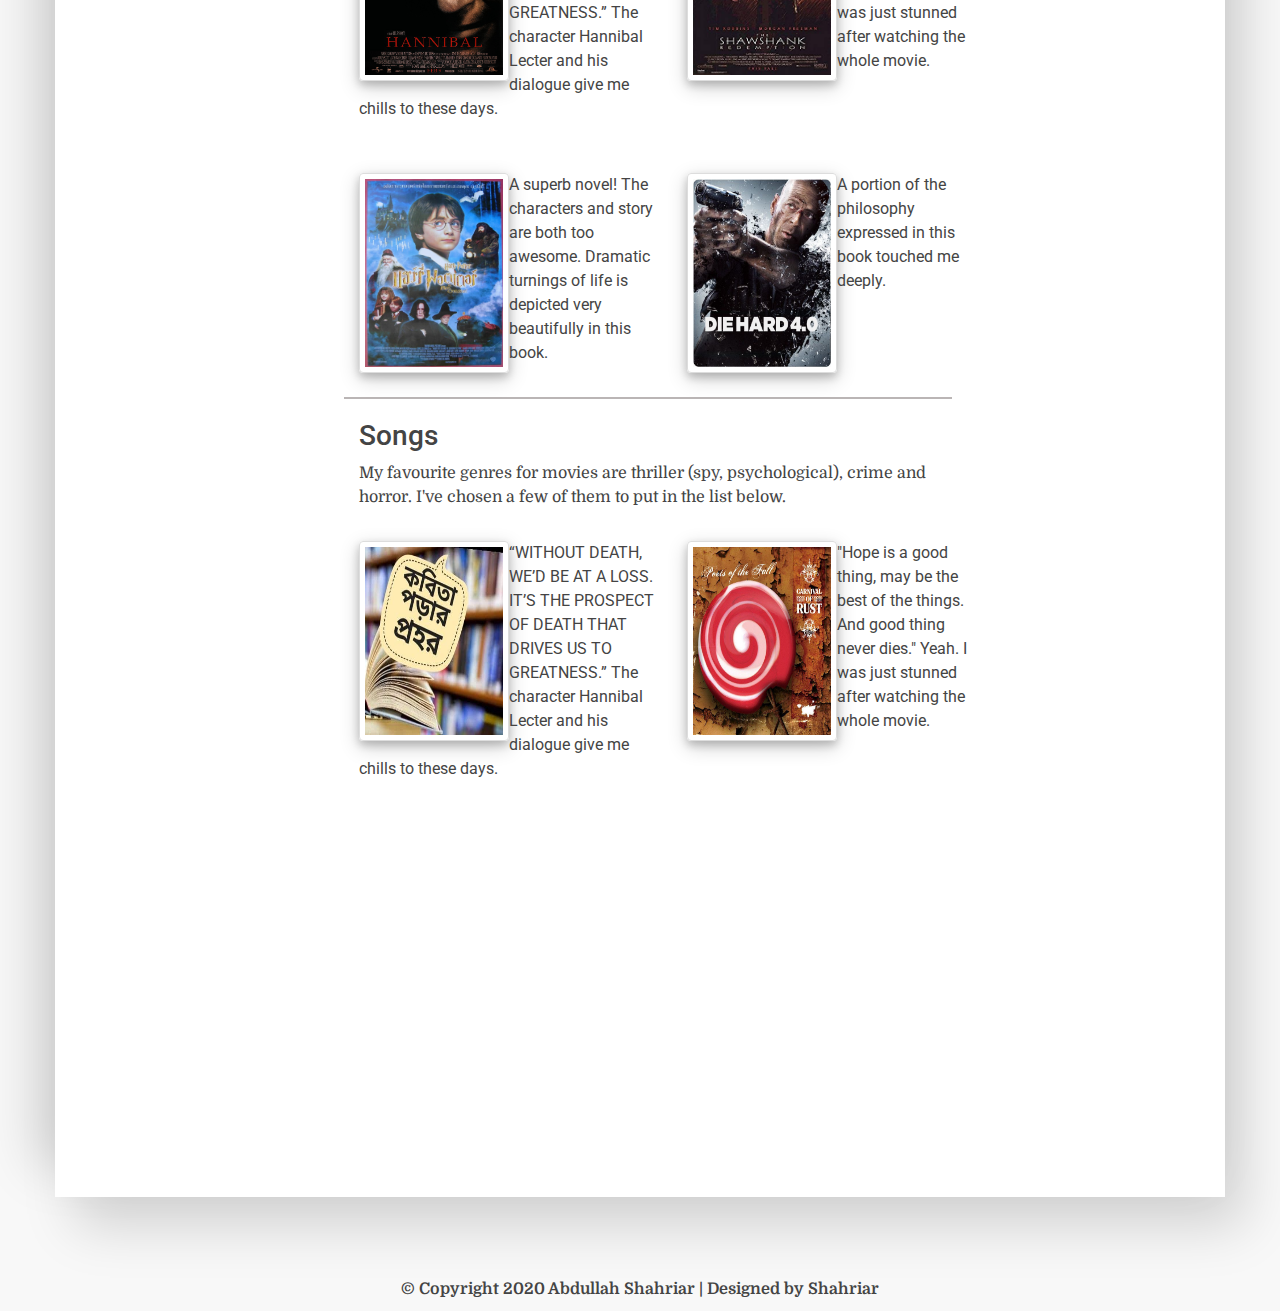
<file: favourites_dup.html>
<!DOCTYPE html>
<html>

<head>
  <meta charset="utf-8">
  <meta name="viewport" content="width=device-width, initial-scale=1.0, shrink-to-fit=no">
  <title>My Favourites | Abdullah Shahriar</title>
  <link rel="stylesheet" href="assets/bootstrap/css/bootstrap.min.css">
  <link rel="stylesheet" href="https://fonts.googleapis.com/css?family=Charmonman">
  <link rel="stylesheet" href="https://fonts.googleapis.com/css?family=Domine">
  <link rel="stylesheet" href="https://fonts.googleapis.com/css?family=Josefin+Sans">
  <link href="https://fonts.googleapis.com/css?family=Abril+Fatface|Barlow+Condensed:400,400i,700,700i" rel="stylesheet">
  <link rel="stylesheet" href="assets/fonts/font-awesome.min.css">
  <link rel="stylesheet" href="https://cdnjs.cloudflare.com/ajax/libs/font-awesome/4.7.0/css/font-awesome.min.css">
  <link rel="stylesheet" href="assets/css/mod.css">
  <link rel="stylesheet" href="assets/css/styles.css">
  <link rel="stylesheet" href="assets/css/navbar.css">
  <link rel="stylesheet" href="assets/css/blockquote.css">
</head>

<body>

  <!--Navigation menu -->
  <button id="hamburger-menu" data-toggle="ham-navigation" class="hamburger-menu-button"><span class="hamburger-menu-button-open"></span></button>
  <nav id="ham-navigation" class="ham-menu">
    <ul class="menu">
      <li><a href="index.html">Home</a></li>
      <li><a href="about.html">About Me</a></li> <!-- class="active" for highlighting nav-->
      <li class="active"><a href="favourites.html">My Favourites</a></li>
      <li><a href="projects.html">Projects</a></li>
      <li><a href="learnings.html">What I have learnt recently</a></li>
      <li><a href="contact.html">Contact Me</a></li>
    </ul>
  </nav>
  <!--Navigation menu end-->

  <!--blockquote div -->
  <div class="blockquote-wrapper">
    <div class="blockquote">
      <h1>
        So <span style="color:#ffffff">many</span> books, so <span style="color:#ffffff">little</span> time.
      </h1>
      <h4>&mdash;Frank Zappa<br><em></em></h4>
    </div>
  </div>
  <!--blockquote div end-->

  <!--Jumbotron-->
  <!--
    <div class="jumbotron jumbotron-fluid" style="background-color: rgb(2,136,209);font-family: 'Josefin Sans';">

    </div>
  -->
  <!--Jumbotron ends-->
  <div class="shahriar-fake-bg">
    <div class="shahriar-section">
      <div class="section-content">
        <article class="shahriar-post">
          <!--Article heading-->
          <header class="entry-header">
            <h1 style="">FAVOURITES</h1>
            <div class="post-letter">FAVOURITES</div>
          </header>
          <!--Article heading end-->

          <!--Article content-->
          <div class="article-content">
            <!--Books start-->
            <div class="container">


              <h3 class="sub-header-top">Books</h3>
              <p>I've got numerous favourite books to put in the list. Just mentioning a few of them here.</p>

              <div class="container-fluid">
                <!--Row begins-->
                <div class="row">

                  <!--Content starts-->
                  <div class="col-sm-6" style="background-color:#fff;text-align:justify;">

                      <!--Thumbnail image-->
                      <div class="snap">
                        <img height=100% width=100% src="assets/img/book1.jpg">
                      </div>
                      <!--Thumbnail image end-->
                      <p class="sub">
                      A superb novel! I found the characters and story both too awesome. Dramatic turnings of life is depicted very beautifully in this book.
                    </p>
                  </div>
                  <!--Content ends-->

                  <!--Content starts-->
                  <div class="col-sm-6" style="background-color:#fff;">
                    <p class="text-justify flex-fill" style="margin-right:10px;">
                      <!--Thumbnail image-->
                      <div class="snap">
                        <img height=100% width=100% src="assets/img/book2.jpg">
                      </div>
                      <!--Thumbnail image end-->
                      The  philosophy expressed in this book touched me deeply when I read this book for first time.
                    </p>
                  </div>
                  <!--Content ends-->
                  <!--Favourite content section end-->
                </div>

</div>
                <!--Row ends-->


                <!--2nd Row begins-->
                <div class="row" style="margin-top:20px;">

                  <!--Content starts-->
                  <div class="col-sm-6" style="background-color:#fff;">
                    <p class="text-justify flex-fill">
                      <!--Thumbnail image-->
                      <div class="snap">
                        <img height=100% width=100% src="assets/img/book3.jpg">
                      </div>
                      <!--Thumbnail image end-->
                      Who hasn't heard of this famous horror novel by Bram Stoker? This is the first book I read which is written in epislotary format. I still remember the thrills I had while reading this book!
                    </p>
                  </div>
                  <!--Content ends-->

                  <!--Content starts-->
                  <div class="col-sm-6" style="background-color:#fff;">
                    <p class="text-justify flex-fill" style="margin-right:10px;">

                      <!--Thumbnail image-->
                      <div class="snap">
                        <img height=100% width=100% src="assets/img/book4.jpg">

                      </div>
                      <!--Thumbnail image end-->
I just love this autobiographical book of Humayun Ahmed. How smoothly he potraited the events of his life!

                    </p>
                  </div>
                  <!--Content ends-->
                  <!--Favourite content section end-->
                </div>


                <!--2nd Row ends-->



              <!--</div>-->
              <!--Row column container ends-->

            </div>
            <!--Books end-->

            <hr>

            <!--Movies start-->
            <div class="container">


              <h3 class="sub-header">Movies</h3>
              <p>Spy thriller, psychological thriller, crime and horror are my favourite movie genres.</p>

              <div class="container-fluid;">
                <!--Row begins-->
                <div class="row">

                  <!--Content starts-->
                  <div class="col-sm-6" style="background-color:#fff;">
                    <p class="text-justify flex-fill">
                      <!--Thumbnail image-->
                      <div class="snap">
                        <img height=100% width=100% src="assets/img/movie1.jpg">
                      </div>
                      <!--Thumbnail image end-->
                      “WITHOUT DEATH, WE’D BE AT A LOSS. IT’S THE PROSPECT OF DEATH THAT DRIVES US TO GREATNESS.” The character Hannibal Lecter and his dialogue give me chills to these days.
                    </p>
                  </div>
                  <!--Content ends-->

                  <!--Content starts-->
                  <div class="col-sm-6" style="background-color:#fff;">
                    <p class="text-justify flex-fill" style="margin-right:10px;">
                      <!--Thumbnail image-->
                      <div class="snap">
                        <img height=100% width=100% src="assets/img/movie2.jpg">
                      </div>
                      <!--Thumbnail image end-->
                      "Hope is a good thing, may be the best of the things. And good thing never dies." Yeah. I was just stunned after watching the whole movie.
                    </p>
                  </div>
                  <!--Content ends-->
                  <!--Favourite content section end-->
                </div>
                <!--Row ends-->


                <!--2nd Row begins-->
                <div class="row" style="margin-top:20px;">

                  <!--Content starts-->
                  <div class="col-sm-6" style="background-color:#fff;">
                    <p class="text-justify flex-fill">
                      <!--Thumbnail image-->
                      <div class="snap">
                        <img height=100% width=100% src="assets/img/movie5.jpg">
                      </div>
                      <!--Thumbnail image end-->
                      A superb novel! The characters and story are both too awesome. Dramatic turnings of life is depicted very beautifully in this book.
                    </p>
                  </div>
                  <!--Content ends-->

                  <!--Content starts-->
                  <div class="col-sm-6" style="background-color:#fff;">
                    <p class="text-justify flex-fill" style="margin-right:10px;">
                      <!--Thumbnail image-->
                      <div class="snap">
                        <img height=100% width=100% src="assets/img/movie4.jpg">
                      </div>
                      <!--Thumbnail image end-->
                      A portion of the philosophy expressed in this book touched me deeply.
                    </p>
                  </div>
                  <!--Content ends-->
                  <!--Favourite content section end-->
                </div>


                <!--2nd Row ends-->


              </div>
              <!--Row column container ends-->

            </div>
            <!--Movies end-->

<hr>

            <!--Songs start-->
            <div class="container">


              <h3 class="sub-header">Songs</h3>
              <p>My favourite genres for movies are thriller (spy, psychological), crime and horror. I've chosen a few of them to put in the list below.</p>

              <div class="container-fluid;">
                <!--Row begins-->
                <div class="row">

                  <!--Content starts-->
                  <div class="col-sm-6" style="background-color:#fff;">
                    <p class="text-justify flex-fill">
                      <!--Thumbnail image-->
                      <div class="snap">
                        <img height=100% width=100% src="assets/img/songs1.jfif">
                      </div>
                      <!--Thumbnail image end-->
                      “WITHOUT DEATH, WE’D BE AT A LOSS. IT’S THE PROSPECT OF DEATH THAT DRIVES US TO GREATNESS.” The character Hannibal Lecter and his dialogue give me chills to these days.
                    </p>
                  </div>
                  <!--Content ends-->

                  <!--Content starts-->
                  <div class="col-sm-6" style="background-color:#fff;">
                    <p class="text-justify flex-fill" style="margin-right:10px;">
                      <!--Thumbnail image-->
                      <div class="snap">
                        <img height=100% width=100% src="assets/img/song2.jpg">
                      </div>
                      <!--Thumbnail image end-->
                      "Hope is a good thing, may be the best of the things. And good thing never dies." Yeah. I was just stunned after watching the whole movie.
                    </p>
                  </div>
                  <!--Content ends-->
                  <!--Favourite content section end-->
                </div>
                <!--Row ends-->
              </div>
              <!--Row column container ends-->

            </div>
            <!--Songs end-->


          </div>
          <!--Article content end-->
        </article>
      </div>
    </div>
    <footer>&copy; Copyright 2020 Abdullah Shahriar | Designed by Shahriar</footer>
  </div>
  <script src="assets/js/jquery.min.js"></script>
  <script src="assets/bootstrap/js/bootstrap.min.js"></script>
  <script src="assets/js/navbar.js"></script>
</body>

</html>
</file>
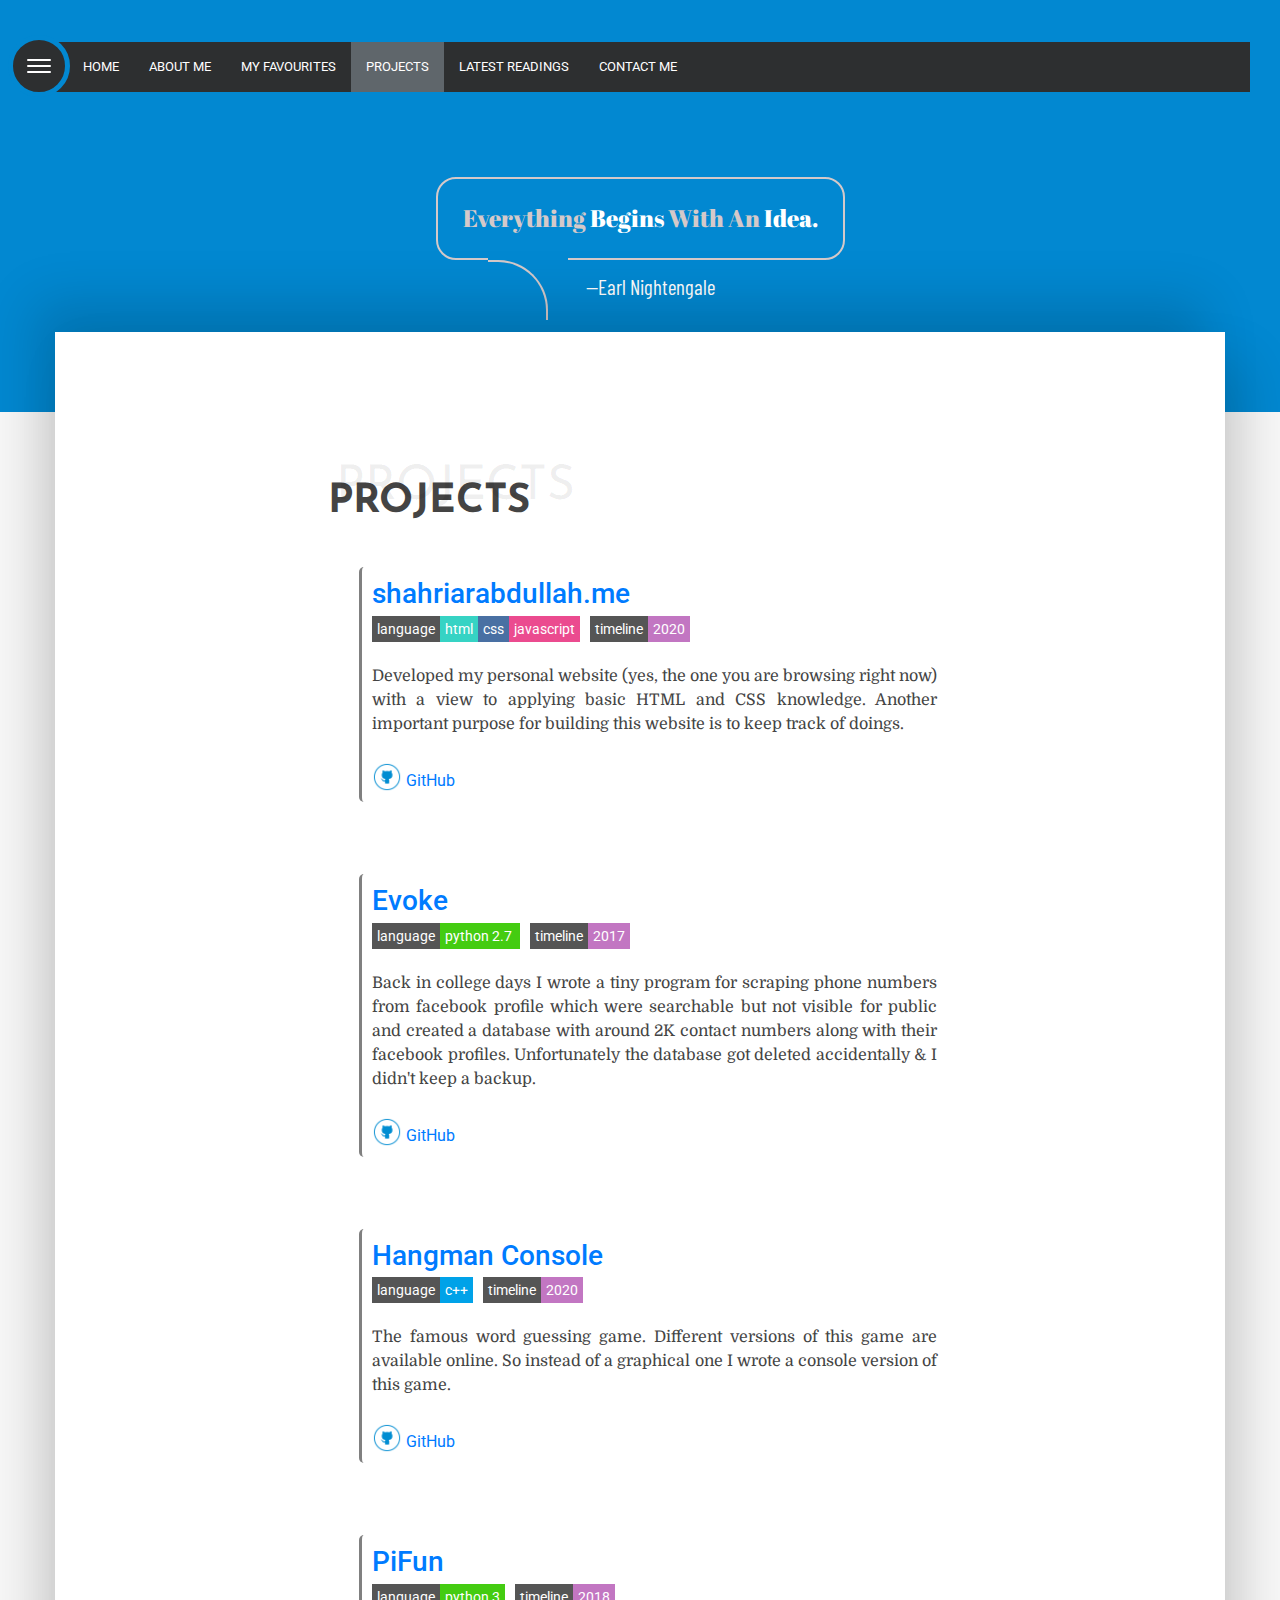
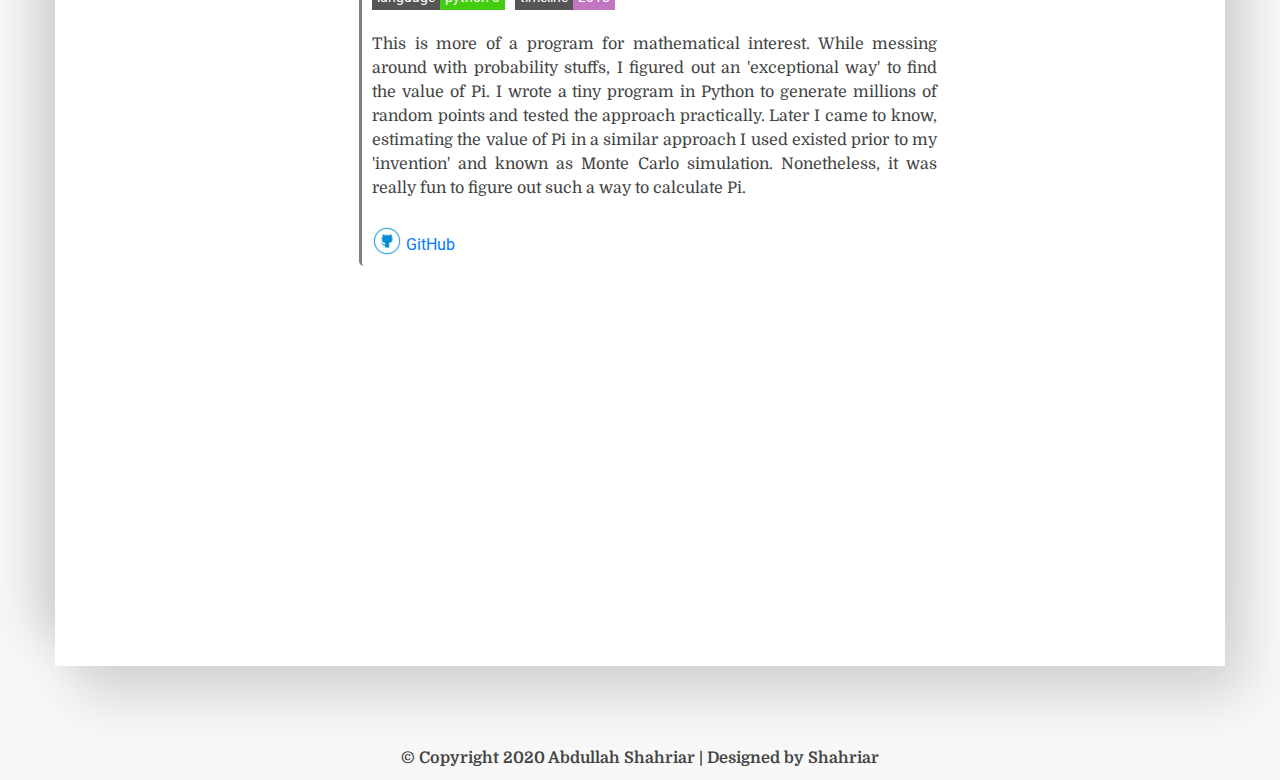
<file: projects.html>
<!DOCTYPE html>
<html>

<head>
  <meta charset="utf-8">
  <meta name="viewport" content="width=device-width, initial-scale=1.0, shrink-to-fit=no">
  <title>Projects | Abdullah Shahriar</title>
  <link rel="stylesheet" href="assets/bootstrap/css/bootstrap.min.css">
  <link rel="stylesheet" href="https://fonts.googleapis.com/css?family=Charmonman">
  <link rel="stylesheet" href="https://fonts.googleapis.com/css?family=Domine">
  <link rel="stylesheet" href="https://fonts.googleapis.com/css?family=Josefin+Sans">
  <link href="https://fonts.googleapis.com/css?family=Abril+Fatface|Barlow+Condensed:400,400i,700,700i" rel="stylesheet">
  <link rel="stylesheet" href="assets/fonts/font-awesome.min.css">
  <link rel="stylesheet" href="https://cdnjs.cloudflare.com/ajax/libs/font-awesome/4.7.0/css/font-awesome.min.css">
  <link rel="stylesheet" href="assets/css/mod.css">
  <link rel="stylesheet" href="assets/css/styles.css">
  <link rel="stylesheet" href="assets/css/navbar.css">
  <link rel="stylesheet" href="assets/css/blockquote.css">
</head>

<body>

  <!--Navigation menu -->
  <button id="hamburger-menu" data-toggle="ham-navigation" class="hamburger-menu-button"><span class="hamburger-menu-button-open"></span></button>
  <nav id="ham-navigation" class="ham-menu">
    <ul class="menu">
      <li><a href="index.html">Home</a></li>
      <li><a href="about.html">About Me</a></li> <!-- class="active" for highlighting nav-->
      <li><a href="favourites.html">My Favourites</a></li>
      <li class="active"><a href="projects.html">Projects</a></li>
      <li><a href="readings.html">Latest Readings</a></li>
      <li><a href="contact.html">Contact Me</a></li>
    </ul>
  </nav>
  <!--Navigation menu end-->

  <!--blockquote div -->
  <div class="blockquote-wrapper">
    <div class="blockquote">
      <h1>
        Everything <span style="color:#fff">Begins </span>With An <span style="color:#fff">Idea.</span>

      </h1>
      <h4>&mdash;Earl Nightengale<br><em></em></h4>
    </div>
  </div>
  <!--blockquote div end-->

  <!--Jumbotron-->
  <!--

    <div class="jumbotron jumbotron-fluid" style="background-color: rgb(2,136,209);font-family: 'Josefin Sans';">

    </div>

  -->
  <!--Jumbotron ends-->
  <div class="shahriar-fake-bg">
    <div class="shahriar-section">
      <div class="section-content">
        <article class="shahriar-post">
          <!--Article heading-->
          <header class="entry-header">
            <h1 style="">PROJECTS</h1>
            <div class="post-letter">PROJECTS</div>
          </header>
          <!--Article heading end-->

          <!--Article content-->
          <div class="article-content">
            <!--Books start-->
            <div class="container">



              <section class="proj">
                            <a href="https://github.com/shahriarabdullah/shahriarabdullah.github.io"><h3>shahriarabdullah.me</h3></a>


                            <div class="tags">
                              <span style="background-color:rgb(85,85,85);">language</span>
                              <span style="background-color:rgb(54,211,196);">html</span>
                              <span style="background-color:rgb(73,112,163);">css</span>
                              <span style="background-color:rgb(235,75,143);">javascript</span>
                              <span style="background-color:rgb(255,255,255);"> </span>
                              <span style="background-color:rgb(85,85,85);">timeline</span>
                              <span style="background-color:rgb(194,118,194);">2020</span>
                            </div>

                            <br>


                            <div class="container-fluid;">
                              <!--Row begins-->
                              <!-- <div class="row" id="a1"> -->


                                <!--Content starts-->
                                <!-- <div class="col-sm-12"> -->
                                  <!--<p class="text-justify flex-fill">-->
                                    <!--Thumbnail image-->

                                    <!--Thumbnail image end-->

                                    <p style="text-align:justify;padding-bottom:10px;">
                                      Developed my personal website (yes, the one you are browsing right now) with a view to applying basic HTML and CSS knowledge. Another important purpose for building this website is to keep track of doings.
                                    </p>

                                    <!--GitHub link section-->
                                    <a href="https://github.com/shahriarabdullah/shahriarabdullah.github.io"><img class="small-logo" src="assets\img\github_logo2.png"> GitHub</a>
                                    <br>
                                    <!--GitHub link section ends-->
                                  <!--</p>-->
                                <!-- col-sm-12 </div> -->
                                <!--Content ends-->


                              </div>
                              <!--row </div>-->
                            </section>
                              <!--Row ends-->

              <br><br><br>

<section class="proj">
              <a href="https://github.com/shahriarabdullah/evoke"><h3>Evoke</h3></a>


              <div class="tags">
                <span style="background-color:rgb(85,85,85);">language</span>
                <span style="background-color:rgb(68,204,17);">python 2.7 </span>
                <span style="background-color:rgb(255,255,255);"> </span>
                <span style="background-color:rgb(85,85,85);">timeline</span>
                <span style="background-color:rgb(194,118,194);">2017</span>
              </div>
              <br>


              <div class="container-fluid;">
                <!--Row begins-->
                <!-- <div class="row" id="a1"> -->


                  <!--Content starts-->
                  <!-- <div class="col-sm-12"> -->
                    <!--<p class="text-justify flex-fill">-->
                      <!--Thumbnail image-->

                      <!--Thumbnail image end-->

                      <p style="text-align:justify;padding-bottom:10px;">
                        Back in college days I wrote a tiny program for scraping phone numbers from facebook profile which were searchable but not visible for public and created a database with around 2K contact numbers along with their facebook profiles. Unfortunately the database got deleted accidentally & I didn't keep a backup.
                      </p>

                      <!--GitHub link section-->
                      <a href="https://github.com/shahriarabdullah/evoke"><img class="small-logo" src="assets\img\github_logo2.png"> GitHub</a>
                      <br>
                      <!--GitHub link section ends-->
                    <!--</p>-->
                  <!-- col-sm-12 </div> -->
                  <!--Content ends-->


                </div>
                <!--row </div>-->
              </section>
                <!--Row ends-->

<br><br><br>
                <section class="proj">
                              <a href="https://github.com/shahriarabdullah/Hangman-Console"><h3>Hangman Console</h3></a>



                              <div class="tags">
                                <span style="background-color:rgb(85,85,85);">language</span>
                                <span style="background-color:rgb(0,162,232);">c++</span>
                                <span style="background-color:rgb(255,255,255);"> </span>
                                <span style="background-color:rgb(85,85,85);">timeline</span>
                                <span style="background-color:rgb(194,118,194);">2020</span>
                              </div>




                              <br>


                              <div class="container-fluid;">
                                <!--Row begins-->
                                <!-- <div class="row" id="a1"> -->


                                  <!--Content starts-->
                                  <!-- <div class="col-sm-12"> -->
                                    <!--<p class="text-justify flex-fill">-->
                                      <!--Thumbnail image-->

                                      <!--Thumbnail image end-->

                                      <p style="text-align:justify;padding-bottom:10px;">
                                        The famous word guessing game. Different versions of this game are available online. So instead of a graphical one I wrote a console version of this game.
                                      </p>

                                      <!--GitHub link section-->
                                      <a href="https://github.com/shahriarabdullah/Hangman2"><img class="small-logo" src="assets\img\github_logo2.png"> GitHub</a>
                                      <br>
                                      <!--GitHub link section ends-->

                                    <!--</p>-->
                                  <!-- col-sm-12 </div> -->
                                  <!--Content ends-->


                                </div>
                                <!--row </div>-->
                              </section>


                              <br><br><br>
                                              <section class="proj">
                                                            <a href="https://github.com/shahriarabdullah/PiFun"><h3>PiFun</h3></a>


                                                            <div class="tags">
                                                              <span style="background-color:rgb(85,85,85);">language</span>
                                                              <span style="background-color:rgb(68,204,17);">python 3</span>
                                                              <span style="background-color:rgb(255,255,255);"> </span>
                                                              <span style="background-color:rgb(85,85,85);">timeline</span>
                                                              <span style="background-color:rgb(194,118,194);">2018</span>
                                                            </div>
                                                            <br>


                                                            <div class="container-fluid;">
                                                              <!--Row begins-->
                                                              <!-- <div class="row" id="a1"> -->


                                                                <!--Content starts-->
                                                                <!-- <div class="col-sm-12"> -->
                                                                  <!--<p class="text-justify flex-fill">-->
                                                                    <!--Thumbnail image-->

                                                                    <!--Thumbnail image end-->

                                                                    <p style="text-align:justify;padding-bottom:10px;">
                                                                      This is more of a program for mathematical interest. While messing around with probability stuffs, I figured out an 'exceptional way' to find the value of Pi. I wrote a tiny program in Python to generate millions of random points and tested the approach practically. Later I came to know, estimating the value of Pi in a similar approach I used existed prior to my 'invention' and known as Monte Carlo simulation. Nonetheless, it was really fun to figure out such a way to calculate Pi.
                                                                    </p>

                                                                    <!--GitHub link section-->
                                                                    <a href="https://github.com/shahriarabdullah/PiFun"><img class="small-logo" src="assets\img\github_logo2.png"> GitHub</a>
                                                                    
                                                                    <!--GitHub link section ends-->
                                                                  <!--</p>-->
                                                                <!-- col-sm-12 </div> -->
                                                                <!--Content ends-->


                                                              </div>
                                                              <!--row </div>-->
                                                            </section>




              <!--Row column container ends-->

            </div>
            <!--Books end-->



          </div>
          <!--Article content end-->
        </article>
      </div>
    </div>
    <footer>&copy; Copyright 2020 Abdullah Shahriar | Designed by Shahriar</footer>

  </div>
  <script src="assets/js/jquery.min.js"></script>
  <script src="assets/bootstrap/js/bootstrap.min.js"></script>
  <script src="assets/js/navbar.js"></script>
</body>

</html>
</file>
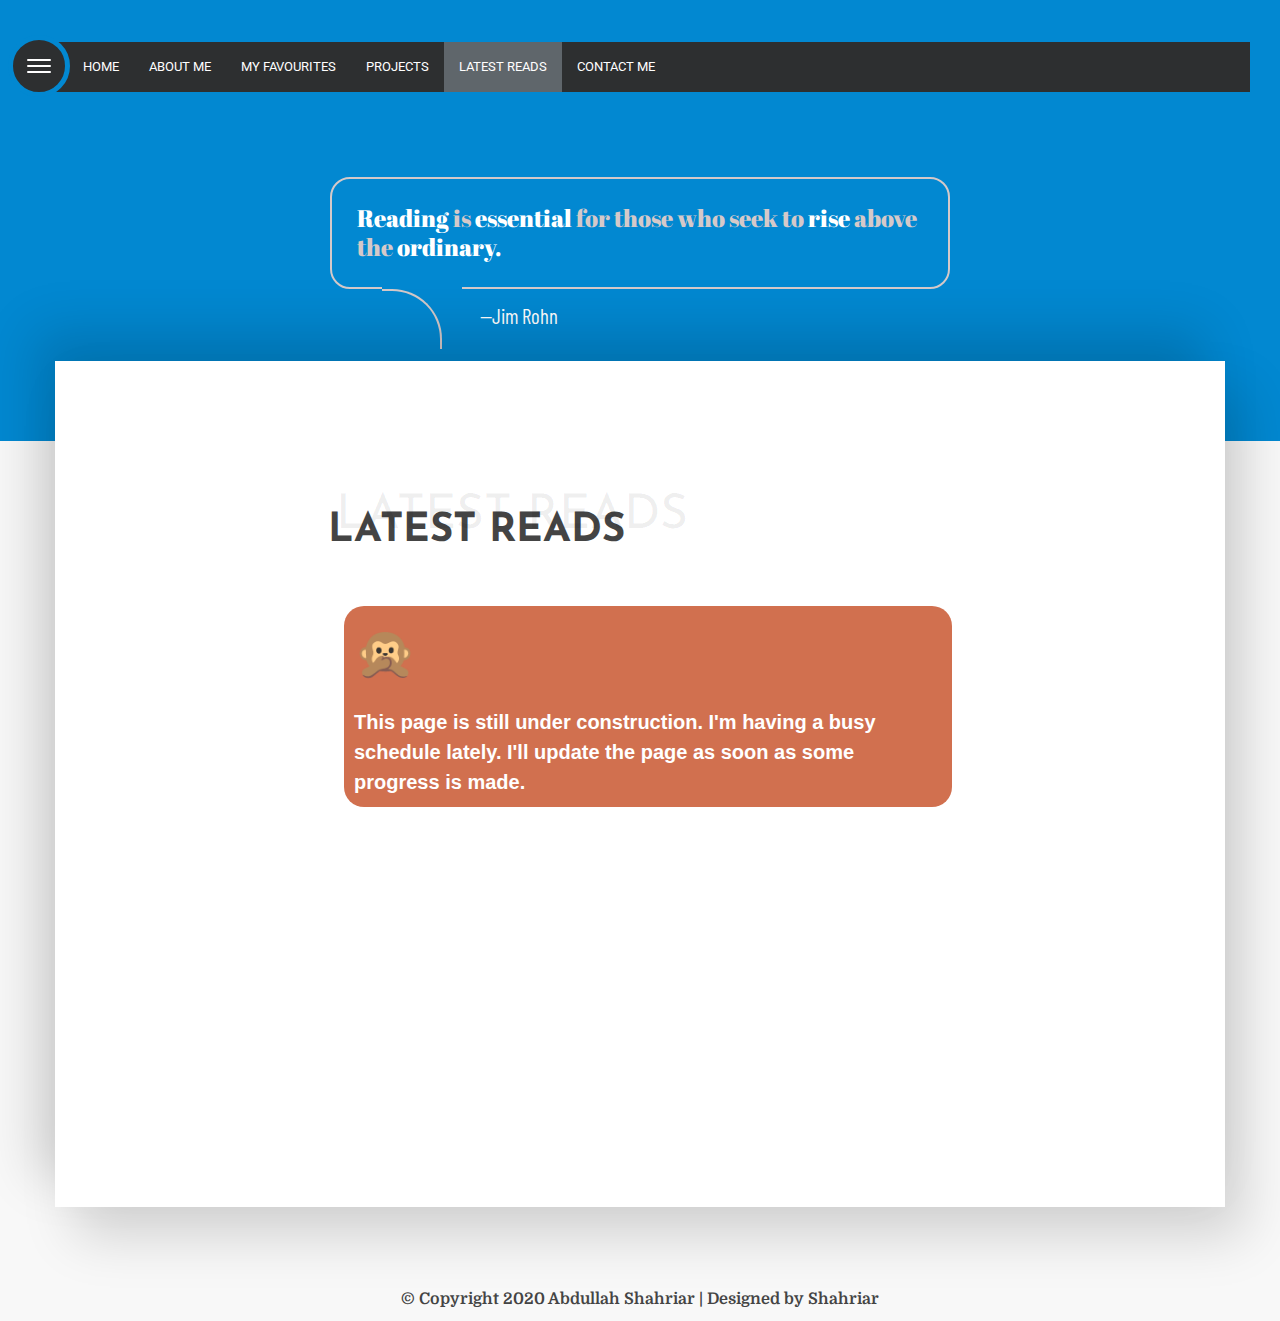
<file: readings.html>
<!DOCTYPE html>
<html>

<head>
    <meta charset="utf-8">
    <meta name="viewport" content="width=device-width, initial-scale=1.0, shrink-to-fit=no">
    <title>Latest Reads | Abdullah Shahriar</title>
    <link rel="stylesheet" href="assets/bootstrap/css/bootstrap.min.css">
    <link rel="stylesheet" href="https://fonts.googleapis.com/css?family=Charmonman">
    <link rel="stylesheet" href="https://fonts.googleapis.com/css?family=Domine">
    <link rel="stylesheet" href="https://fonts.googleapis.com/css?family=Josefin+Sans">
    <link href="https://fonts.googleapis.com/css?family=Abril+Fatface|Barlow+Condensed:400,400i,700,700i" rel="stylesheet">
    <link rel="stylesheet" href="assets/fonts/font-awesome.min.css">
    <link rel="stylesheet" href="https://cdnjs.cloudflare.com/ajax/libs/font-awesome/4.7.0/css/font-awesome.min.css">
    <link rel="stylesheet" href="assets/css/mod.css">
    <link rel="stylesheet" href="assets/css/styles.css">
    <link rel="stylesheet" href="assets/css/navbar.css">
    <link rel="stylesheet" href="assets/css/blockquote.css">
</head>

<body>

<!--Navigation menu -->
  <button id="hamburger-menu" data-toggle="ham-navigation" class="hamburger-menu-button"><span class="hamburger-menu-button-open"></span></button>
  <nav id="ham-navigation" class="ham-menu">
    <ul class="menu">
      <li><a href="index.html">Home</a></li>
      <li><a href="about.html">About Me</a></li> <!-- class="active" for highlighting nav-->
      <li><a href="favourites.html">My Favourites</a></li>
      <li><a href="projects.html">Projects</a></li>
      <li class="active"><a href="readings.html">Latest Reads</a></li>
      <li><a href="contact.html">Contact Me</a></li>
    </ul>
  </nav>
  <!--Navigation menu end-->

<!--blockquote div -->
  <div class="blockquote-wrapper">
    <div class="blockquote">
      <h1>
       <span style="color:#ffffff">Reading</span> is <span style="color:#ffffff">essential</span> for those who seek to <span style="color:#ffffff">rise</span> above the <span style="color:#ffffff">ordinary.</span>
       </h1>
      <h4>&mdash;Jim Rohn</h4>
    </div>
  </div>
<!--blockquote div end-->

<!--Jumbotron-->
<!--
    <div class="jumbotron jumbotron-fluid" style="background-color: rgb(2,136,209);font-family: 'Josefin Sans';">

    </div>
  -->
    <!--Jumbotron ends-->
    <div class="shahriar-fake-bg">
        <div class="shahriar-section">
            <div class="section-content">
                <article class="shahriar-post">
                  <!--Article heading-->
                    <header class="entry-header">
                        <h1 style="">LATEST READS</h1>
                        <div class="post-letter">LATEST READS</div>
                    </header>
                    <!--Article heading end-->

                    <!--Article content-->
                    <div class="article-content">

                        <span class="main label notice" style="margin-right:3rem;font-size:20px;">
                          <p style="font-size:50px;">&#128586</p>
                          This page is still under construction. I'm having a busy schedule lately. I'll update the page as soon as some progress is made.
                          </span>
                    </div>

                    <!--Special content, so I've used inline CSS !-->

                    <!--End of special content-->

                    <!--Article content end-->
                </article>
            </div>
        </div>
        <footer>&copy; Copyright 2020 Abdullah Shahriar | Designed by Shahriar</footer>
    </div>
    <script src="assets/js/jquery.min.js"></script>
    <script src="assets/bootstrap/js/bootstrap.min.js"></script>
    <script src="assets/js/navbar.js"></script>
</body>

</html>
</file>
<file: assets/css/mod.css>
.shahriar-fake-bg {
  position: relative;
  z-index: 9;
  background: #f8f8f8;
  height: 100%
  /*top: 0px;*/
  /*top: -3rem;*/
}

.shahriar-section {
  /*-webkit-box-shadow: 0 30px 50px 0 rgba(1, 1, 1, .15);*/
  box-shadow: 20px 30px 50px 0 rgba(1, 1, 1, .15),-20px -30px 50px 0 rgba(1, 1, 1, .15);
  max-width: 1170px;
  margin: 2rem auto 10rem;
  width: 95%;
  padding: 6rem 0 15rem;
  /*position: relative;*/
  /*bottom: 80px;*/
  /*z-index: 500;*/
  /*opacity: 0.6;*/
  /*z-index: 90;*/
  /*margin: 20px;*/
  background-color: white;
  margin-bottom: 50px;
  position: relative;
  z-index:10;
}

.section-content {
  max-width: 720px;
  margin: 0 auto 6rem;
}

.shahriar-post {
  position: relative;
  margin-bottom: 9rem;
  padding-bottom: 1rem;
}

.entry-header {
  margin-bottom: 2.6rem;
  font-family: 'Josefin Sans';
}

.entry-header h1{
  margin: 50px 0px 1px;
  padding-left: 0px;
  margin-left: 3rem;
  font-weight: bold;
}

.article-content {
  margin-left:4rem;
}

.article-content p.main{
  /*padding-right: 3rem;*/
  font-size: 20px;
}

.article-content p{
  padding-right: 3rem;

}



.article-content p.sub{
  /*padding-right: 3rem;*/
  font-size: 17px;
  margin-top:10px;
}

.post-letter {
  line-height: 1.2;
  color: rgba(0, 0, 0, .07);
  z-index: 1;
  position: absolute;
  top: 10px; /*30px*/
  left: 3.5rem; /*3rem*/
  -webkit-transform: translate(0, -50%);
  -ms-transform: translate(0, -50%);
  transform: translate(0, -50%);
  -moz-user-select: none;
  user-select: none;
  pointer-events: none;
  text-transform: uppercase;
  font-size: 3.0rem; /*12.0rem*/
}

.shahriar-fake-bg .shahriar-section:first-child {
  top: -5rem;
  position: relative;
  z-index: 9;
  margin-bottom: 0px;
  top: -80px;
}

.post-letter {
  font-family: 'Josefin Sans';
}

p {
  font-family: 'Domine';
}

hr {
  border: .75px solid rgb(186,181,181);
  margin-right: 3rem;
}

.snap {
  width: 150px;
  height: 200px;
  box-shadow: 0 4px 8px 0 rgba(0, 0, 0, 0.2), 0 6px 20px 0 rgba(0, 0, 0, 0.19);
  float:left;
  /*margin-right:10px;*/

  /*margin-bottom:8px;*/


  border: 1px solid #ddd;
   border-radius: 4px;
   padding: 5px;

  text-align: center;
}

h3.sub-header-top{
  margin-top:80px;

}

h3.sub-header{
  margin-top:20px;

}

section.proj{
  padding-left: 10px;
  padding-top: 10px;

border-radius: 5px;
border-left: 3px solid grey;
}

section.proj:hover{
  background-color:yellow; /*For browsers that don't support gradient*/
  /*background-image: linear-gradient(120deg, #d4fc79 0%, #96e6a1 100%);*/
  /*background-image: linear-gradient(135deg, #f5f7fa 0%, #c3cfe2 100%);*/
  /*background-image: linear-gradient(to top, #f3e7e9 0%, #e3eeff 99%, #e3eeff 100%);*/
  background-image: linear-gradient(to top, #dfe9f3 0%, white 100%);
}

.label {
  color: white;
  padding: 10px;
  font-family: Arial;
  margin-top:10px;
  /*margin-left:3rem;*/
  border-radius:20px;
   display: inline-block;
   font-weight: bold;




}


.success {background-color: #4CAF50;} /* Green */
.info {background-color: #2196F3;} /* Blue */
.warning {background-color: #ff9800;} /* Orange */
.danger {background-color: #f44336;} /* Red */
.book {background-color:#a47ecc;}
.movie {background-color: #d4c050;}
.hobby {background-color: #42a1f5;}
.notice {background-color: #d1704f}
.other {background-color: #e7e7e7; color: black;} /* Gray */

.small-logo{
  height: 30px;
  width: 30px;
  margin-bottom:10px;
}

footer {
  text-align: center;
  font-family: 'Domine';
  font-weight: bold;
  padding-bottom:10px;
}

body ul.contact {
  font-size: 10rem;
}

body ul li.grow {
  transition: all .2s ease-in-out;
}
body ul li.grow:hover {
  transform: scale(1.5);
}

.tags {
    font-size: 0;
    margin-bottom: 0.5;
}
.tags span {
    font-size: 14px;
    color: white;
    padding: 5px 5px;
}
</file>
<file: assets/css/styles.css>
body {
background-color: rgb(2,136,209);  
}


.jumbotron {
  background: url(img1.jpg;
}

.jumbotron {
}

.navbar.navbar-light.navbar-expand-md {
  margin-bottom: 0px;
}

.btn.btn-primary.border.rounded-0.border-white {
  display: flex;
  justify-content: center;
}
</file>
<file: assets/css/navbar.css>
@import url(https://fonts.googleapis.com/css?family=Roboto:300,400,500,700);
body {
    font-family: 'Roboto', sans-serif;
    color: #444444;
}
a {
  color: rgb(33, 71, 196) /*#50a347;*/ /*#ff7013*/
  text-decoration: none;
}


.hamburger-menu-button {
  width: 40px;
  height: 40px;
  padding: 6px;
  display: block;
  position: relative;
  margin-top: 35px;
  z-index: 12;
  background: #2d2f30;
  border: 5px solid rgb(2,136,209);
  margin-left: 8px;
  box-sizing: content-box;
  border-radius: 50%;
  text-indent: 100%;
  color: transparent;
  white-space: nowrap;
  cursor: pointer;
  overflow: hidden;
}
.hamburger-menu-button-open {
  top: 50%;
  margin-top: -1px;
  left: 50%;
  margin-left: -12px;
}
.hamburger-menu-button-open,
.hamburger-menu-button-open::before,
.hamburger-menu-button-open::after {
  position: absolute;
  width: 24px;
  height: 2px;
  background: #fff;
  border-radius: 4px;
  -webkit-transition: all 0.3s;
  transition: all 0.3s;
}
.hamburger-menu-button-open::before,
.hamburger-menu-button-open::after {
  left: 0;
  content: "";
}
.hamburger-menu-button-open::before {
  top: 6px;
}
.hamburger-menu-button-open::after {
  bottom: 6px;
}
.hamburger-menu-button-close {
  background: transparent;
  -webkit-transform: rotate(180deg);
          transform: rotate(180deg);
}
.hamburger-menu-button-close::before {
  -webkit-transform: translateY(-6px) rotate(45deg);
          transform: translateY(-6px) rotate(45deg);
}
.hamburger-menu-button-close::after {
  -webkit-transform: translateY(6px) rotate(-45deg);
          transform: translateY(6px) rotate(-45deg);
}
.ham-menu {
  position: absolute;
  top: 42px;
  left: 28px; /*Fixed from 48px and 38px*/
  right: 10px;
  margin-right:20px;
  /*margin: auto;*/
  /*max-width: 570px;*/
  width:100%
  overflow: hidden;
  z-index: 11;
  margin-bottom: 8px;
}
.ham-menu ul {
  -webkit-transform: translateX(-110%);
          transform: translateX(-110%);
  background-color: #2d2f30;
  -webkit-transition: all 0.5s ease-in-out;
  transition: all 0.5s ease-in-out;
}
.ham-menu.on ul {
  -webkit-transform: translateX(0px);
          transform: translateX(0px);
}
.ham-menu ul {
  font-size: 0;
}
.ham-menu ul li {
  display: inline-block;
}
.ham-menu ul li:first-child .ham-menu ul li a {
  padding-left: 30px;
}
.ham-menu ul li a {
  padding: 15px;
  display: block;
  background-color: transparent;
  color: #fff;
  text-transform: uppercase;
  -webkit-transition: all 0.2s ease-in-out;
  transition: all 0.2s ease-in-out;
  font-size: 13px;
}
.ham-menu ul li.active a, .ham-menu ul li a:hover {
  background-color: #5f666b;
  color: #fff !important;
}
</file>
<file: assets/css/blockquote.css>
/* center the blockquote in the page */
.blockquote-wrapper {
   display: flex;
   /*height: 100vh;*/
   padding: 0 20px;
}

/* Blockquote main style */
.blockquote {
    position: relative;
    font-family: 'Barlow Condensed', sans-serif;
    max-width: 620px;
    margin: 80px auto;

    align-self: center;
}

/* Blockquote header */
.blockquote h1 {
    font-family: 'Abril Fatface', cursive;
    position: relative; /* for pseudos */
    color: #d5c9c9;
    font-size: 2.8rem;
    font-weight: normal;
    line-height: 1;
    margin: 0;
    border: 2px solid #fff;
    border: solid 2px;
    border-radius:20px;
    padding: 25px;
}

/* Blockquote right double quotes */
.blockquote h1:after {
    content:"";
    position: absolute;
    border: 2px solid #d5c9c9; /*here's the culprit*/
    border-radius: 0 50px 0 0;
    width: 60px;
    height: 60px;
    bottom: -62px;
    left: 50px;
    border-bottom: none;
    border-left: none;
    z-index: 3;
}

.blockquote h1:before {
    content:"";
    position: absolute;
    width: 80px;
    border: 6px solid rgb(2,136,209);
    bottom: -3px;
    left: 50px;
    z-index: 2;
}

/* increase header size after 600px */
@media all and (min-width: 600px) {
    .blockquote h1 {
        font-size: 1.5rem; /*initially it was 3rem*/
        line-height: 1.2;
   }

}

/* Blockquote subheader */
.blockquote h4 {
    position: relative;
    color: #ffffff;
    font-size: 1.3rem;
    font-weight: 400;
    line-height: 1.2;
    margin: 0;
    padding-top: 15px;
    z-index: 1;
    margin-left:150px;
    padding-left:12px;
}


.blockquote h4:first-letter {
  margin-left:-12px;
}
</file>
